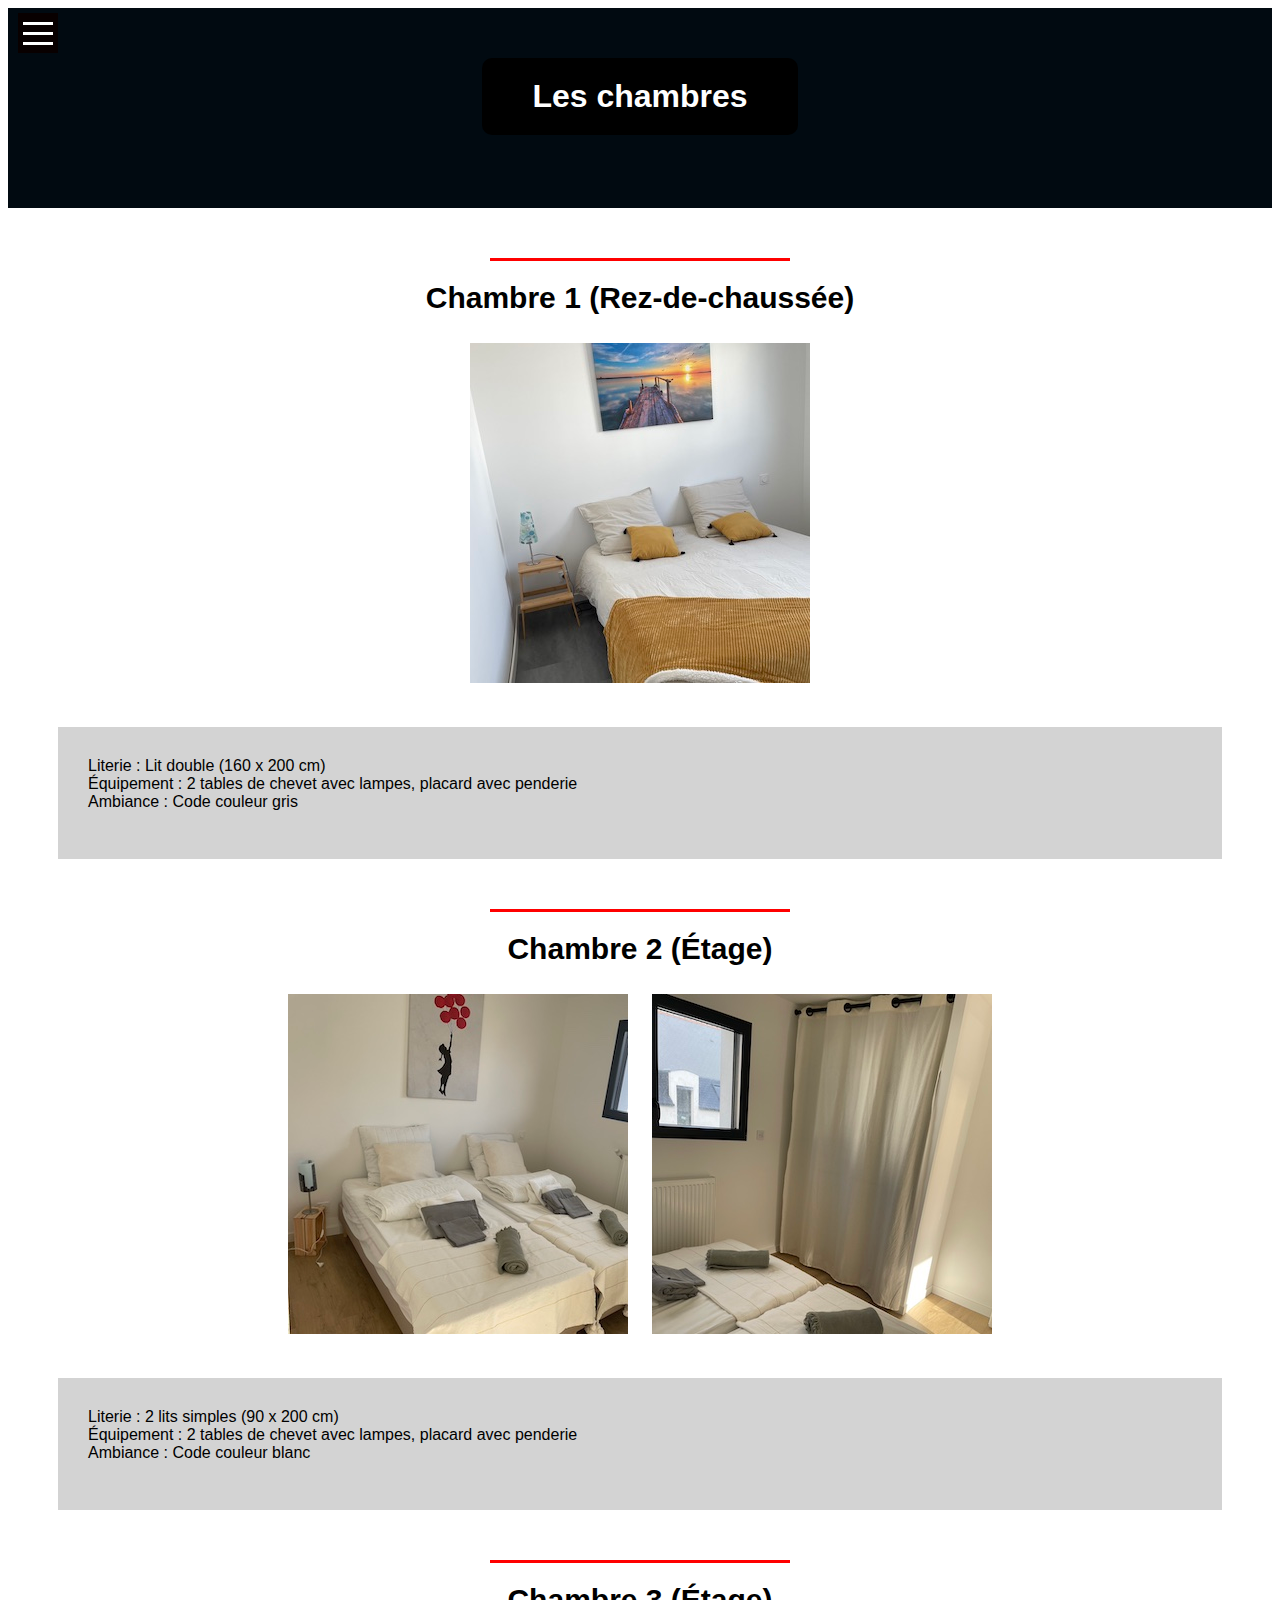
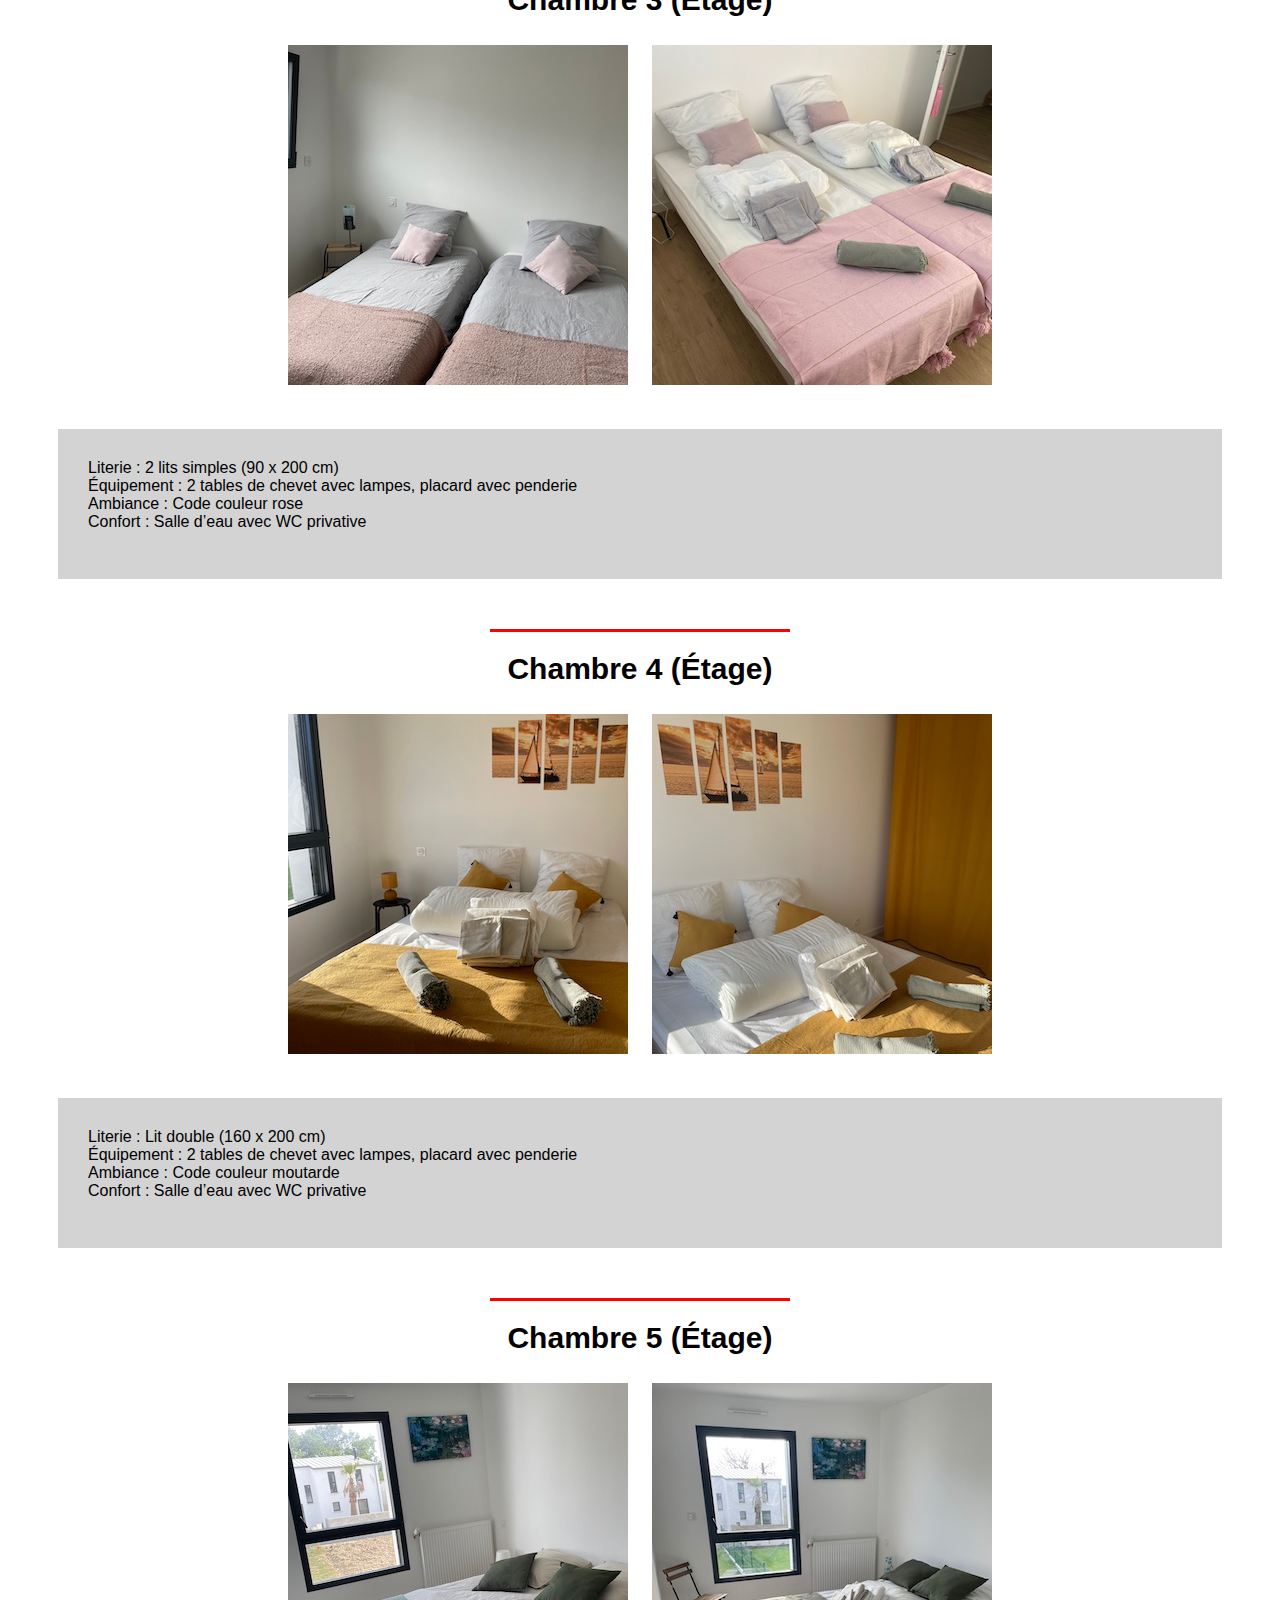
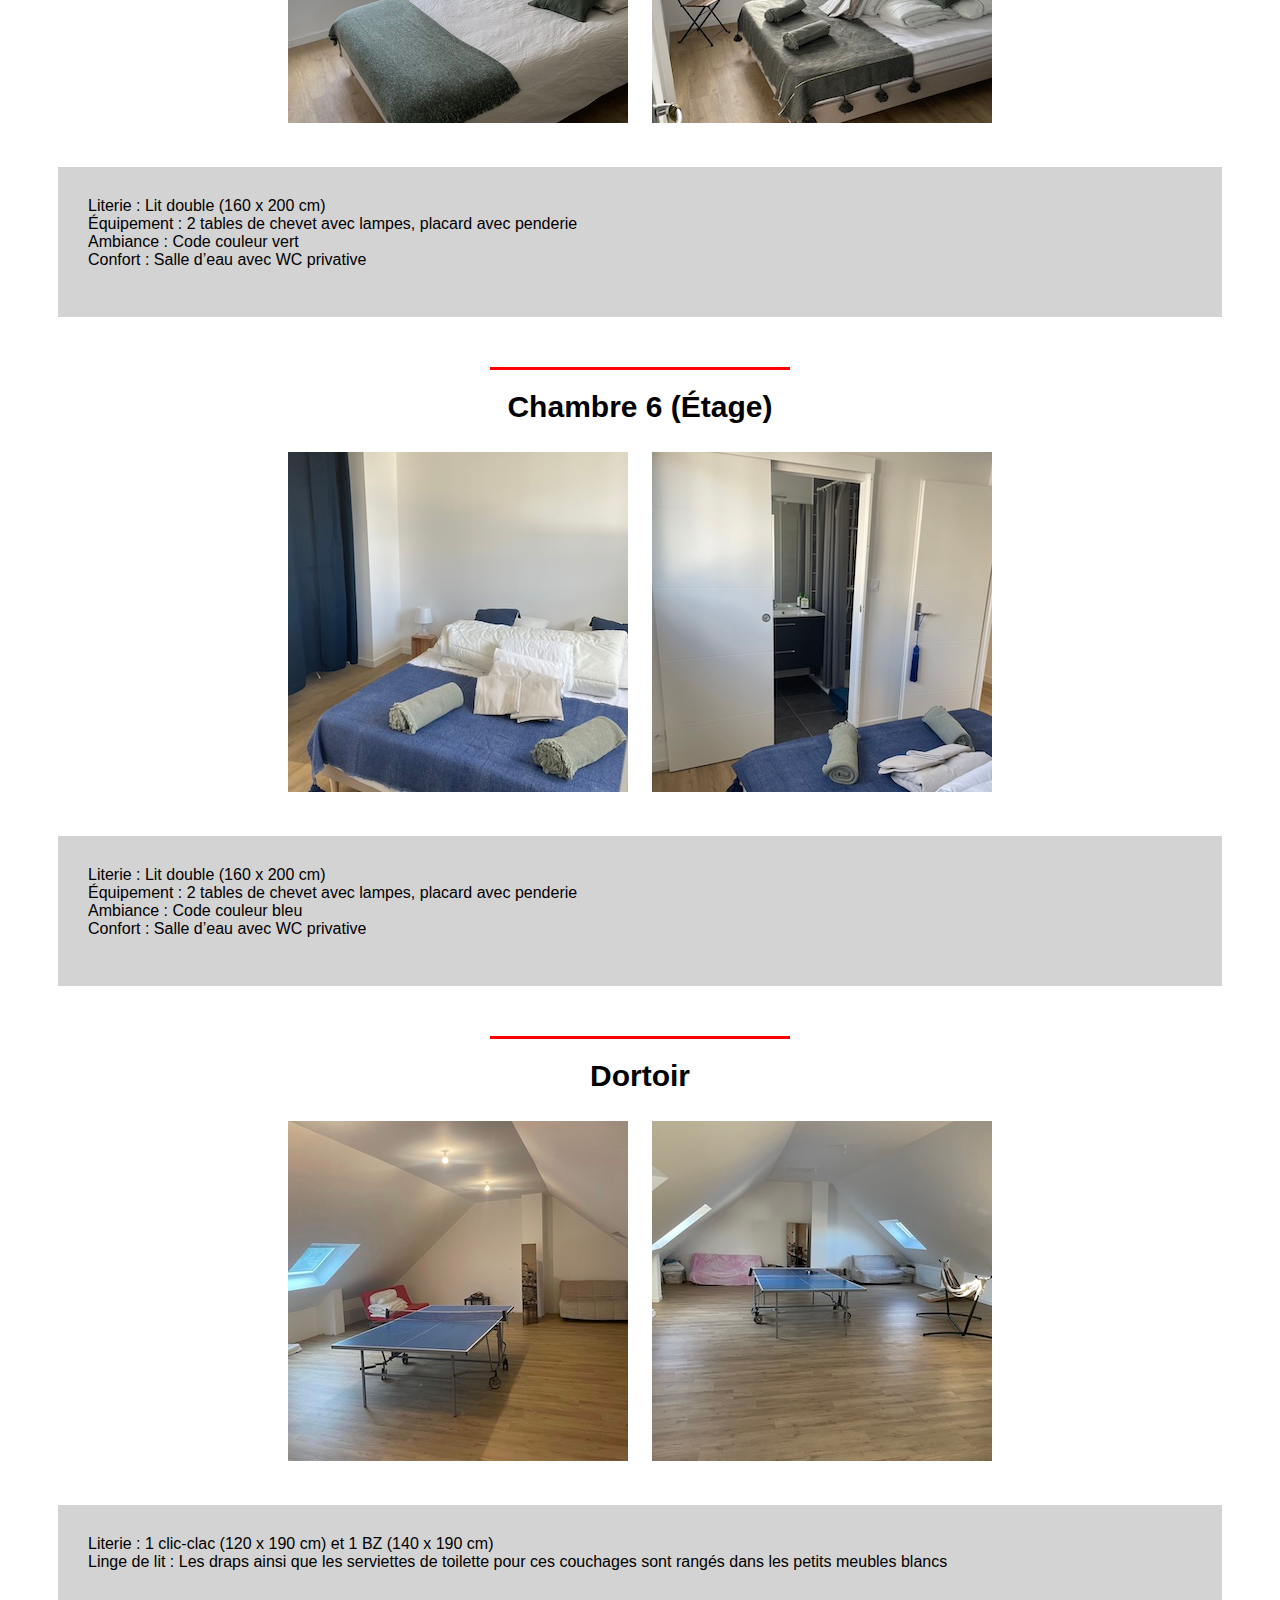
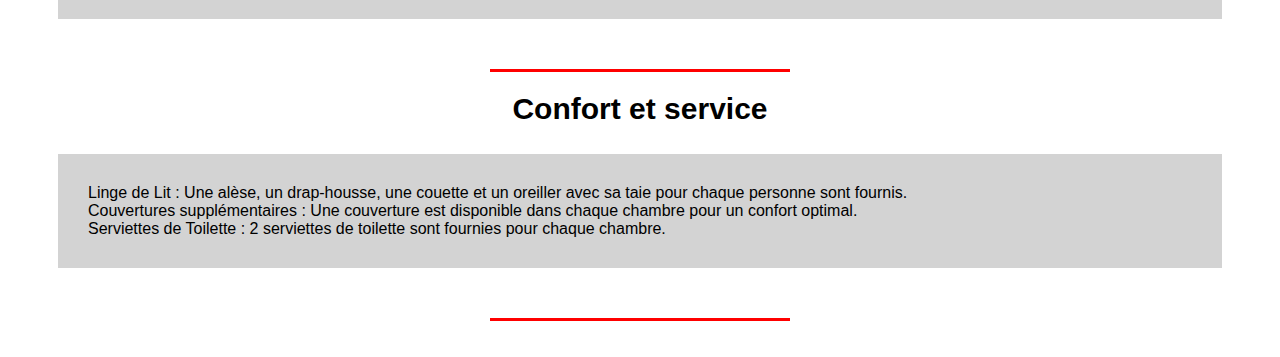
<file: chambres.html>
<!DOCTYPE html>

<html lang="fr">
<head>
    <meta charset="UTF-8">
    <meta name="viewport" content="width=device-width, initial-scale=1.0">
    <title> Le couchage</title>
    <link rel="stylesheet" href="style.css"/>
    
</head> 
<body>
                <!--        titre encadre noir    -->

    <div class="titre">
                <!-- Sommaire-->

        <div class="header">

            <div id="container2"></div> <!-- Conteneur où le carré sera ajouté -->

                <div class="carre" id="carre">
                    <div class="ligne"></div>
                    <div class="ligne"></div>
                    <div class="ligne"></div>
                </div>

            <div class="text-container">
                <h1> 
                    <a href="mon_annonce.html" class="retour">Les chambres</a>
                </h1>
            </div>
        </div>
    </div>

<script src="phrase.js"></script>

    <div class="separateur"></div>

    
        <h3>Chambre 1 (Rez-de-chaussée)</h2><br>
        <div class="image-container">
        <img src="image1.jpg" alt="Image 1"></div>
        <p>
        Literie : Lit double (160 x 200 cm)<br>
        Équipement : 2 tables de chevet avec lampes, placard avec penderie<br>
        Ambiance : Code couleur gris<br><br>
        </p>

        <div class="separateur"></div>
        
        <h3>Chambre 2 (Étage)</h3><br>
        <div class="image-container">
            <img src="ch_blanche.jpeg" alt="Chambre Blanche">
            <img src="ch_blanche2.jpeg" alt="Chambre Blanche2"></div>
        
        <p>
        Literie : 2 lits simples (90 x 200 cm)<br>
        Équipement : 2 tables de chevet avec lampes, placard avec penderie<br>
        Ambiance : Code couleur blanc<br><br>
        </p>

        <div class="separateur"></div>

        <h3>Chambre 3 (Étage)</h3><br>
        <div class="image-container">
            <img src="image3.jpg" alt="Image 3">
            <img src="ch_rose.jpeg" alt="Chambre rose"></div>
        <p>
        Literie : 2 lits simples (90 x 200 cm)<br>
        Équipement : 2 tables de chevet avec lampes, placard avec penderie<br>      
        Ambiance : Code couleur rose<br>
        Confort : Salle d’eau avec WC privative<br><br>
        </p>
        
        <div class="separateur"></div>

        <h3>Chambre 4 (Étage)</h3><br>
        <div class="image-container">
            <img src="ch_jaune.jpeg" alt="Chambre jaune">
            <img src="ch_jaune2.jpeg" alt="Chambre jaune"></div>
        <p>
        Literie : Lit double (160 x 200 cm)<br>
        Équipement : 2 tables de chevet avec lampes, placard avec penderie<br>
        Ambiance : Code couleur moutarde<br>
        Confort : Salle d’eau avec WC privative<br><br>
        </p>

        <div class="separateur"></div>

        <h3>Chambre 5 (Étage)</h3><br>
        <div class="image-container">
            <img src="image5.jpg" alt="Image 5">
            <img src="ch_verte.jpeg" alt="Chambre verte"></div>
        <p>
        Literie : Lit double (160 x 200 cm)<br>
        Équipement : 2 tables de chevet avec lampes, placard avec penderie<br>
        Ambiance : Code couleur vert<br>
        Confort : Salle d’eau avec WC privative<br><br>
        </p>

        <div class="separateur"></div>

        <h3>Chambre 6 (Étage)</h3><br>
        <div class="image-container">
            <img src="ch_bleue2.jpeg" alt="Chambre bleue2">
            <img src="ch_bleue3.jpeg" alt="Chambre bleue3"></div>
        <p>
        Literie : Lit double (160 x 200 cm)<br>
        Équipement : 2 tables de chevet avec lampes, placard avec penderie<br>
        Ambiance : Code couleur bleu<br>
        Confort : Salle d’eau avec WC privative<br><br>
        </p>

        <div class="separateur"></div>

        <h3>Dortoir</h3><br>
        <div class="image-container">
            <img src="image10.jpg" alt="Image 10">
            <img src="dortoir3.jpg" alt="Dortoir 3"></div>
        <p>
        Literie : 1 clic-clac (120 x 190 cm) et 1 BZ (140 x 190 cm)<br>
        Linge de lit : Les draps ainsi que les serviettes de toilette pour ces couchages sont rangés dans les petits meubles blancs<br><br>
        </p>

        <div class="separateur"></div>

        <h3>Confort et service</h3><br>
        <p>
        Linge de Lit : Une alèse, un drap-housse, une couette et un oreiller avec sa taie pour chaque personne sont fournis.<br>
        Couvertures supplémentaires : Une couverture est disponible dans chaque chambre pour un confort optimal.<br>
        Serviettes de Toilette : 2 serviettes de toilette sont fournies pour chaque chambre.
        </p>

        <div class="separateur"></div>
        <br><br>
</body>
</html>
</file>
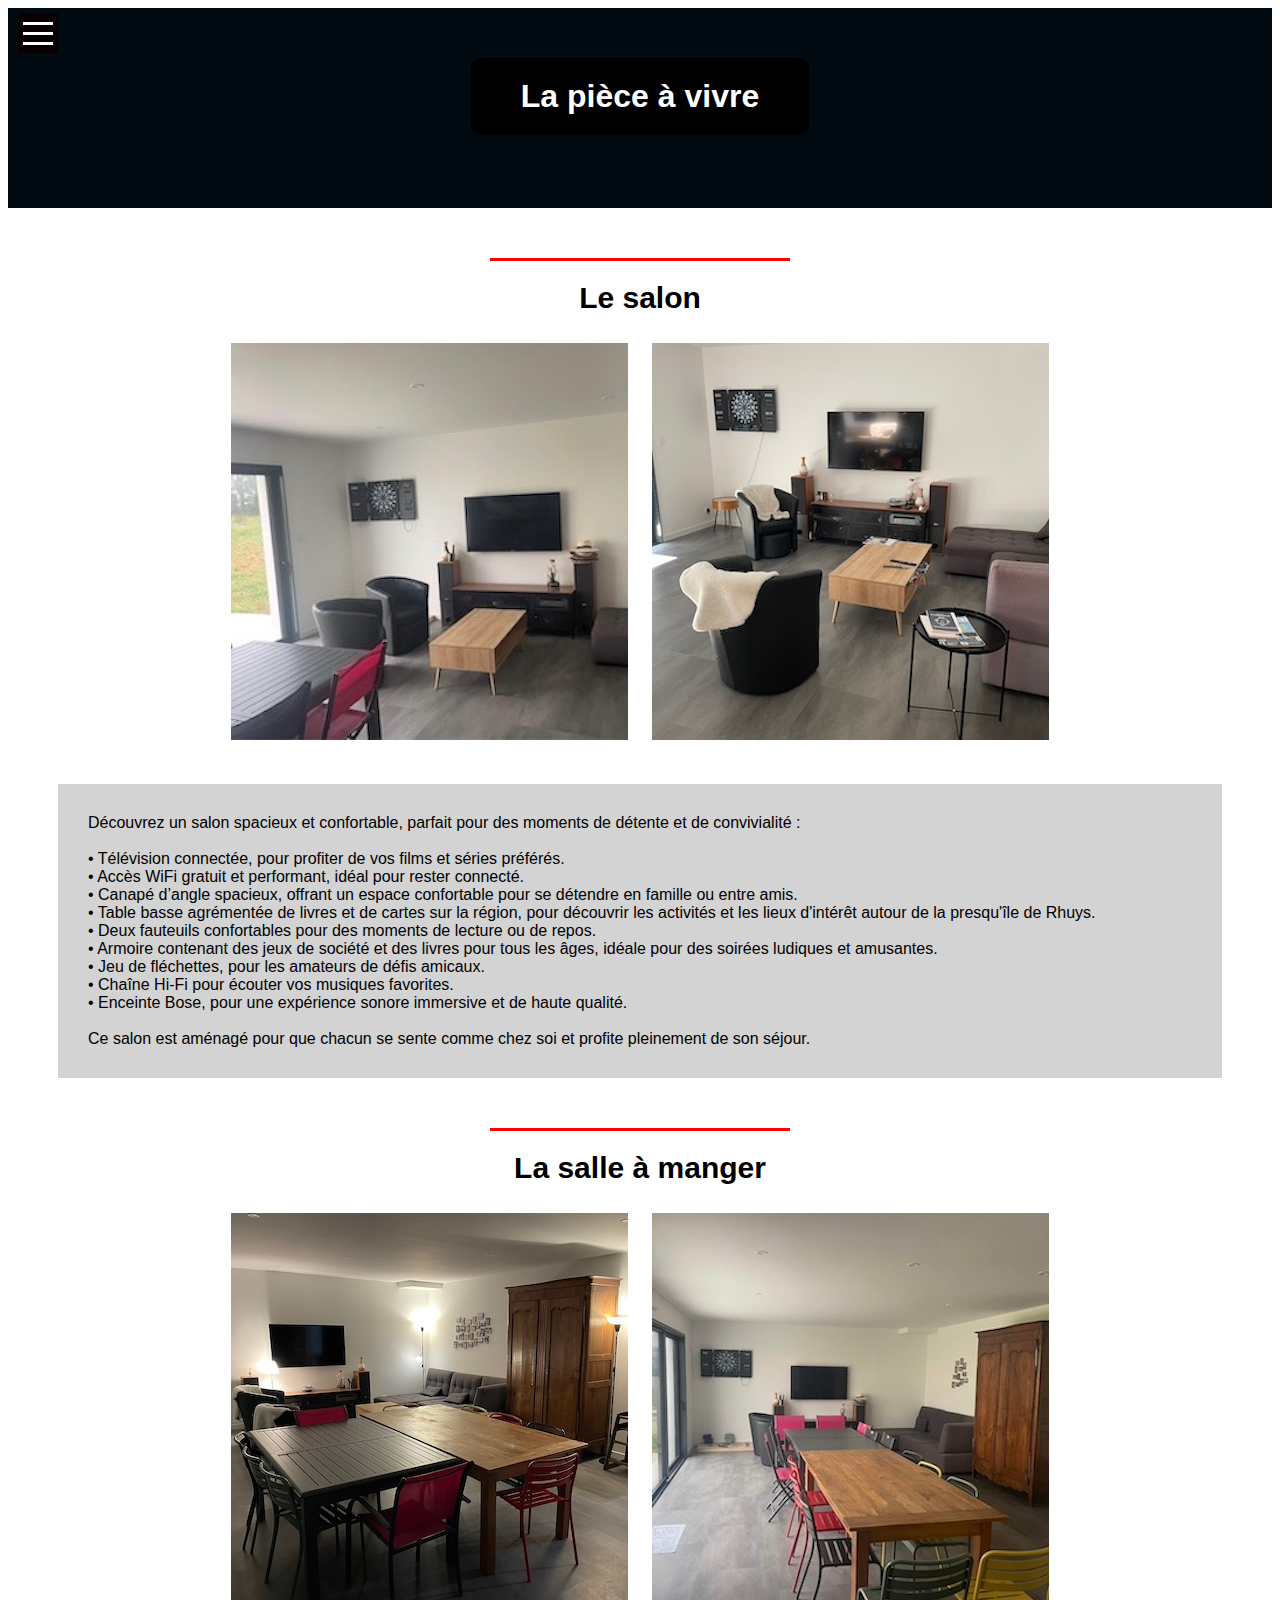
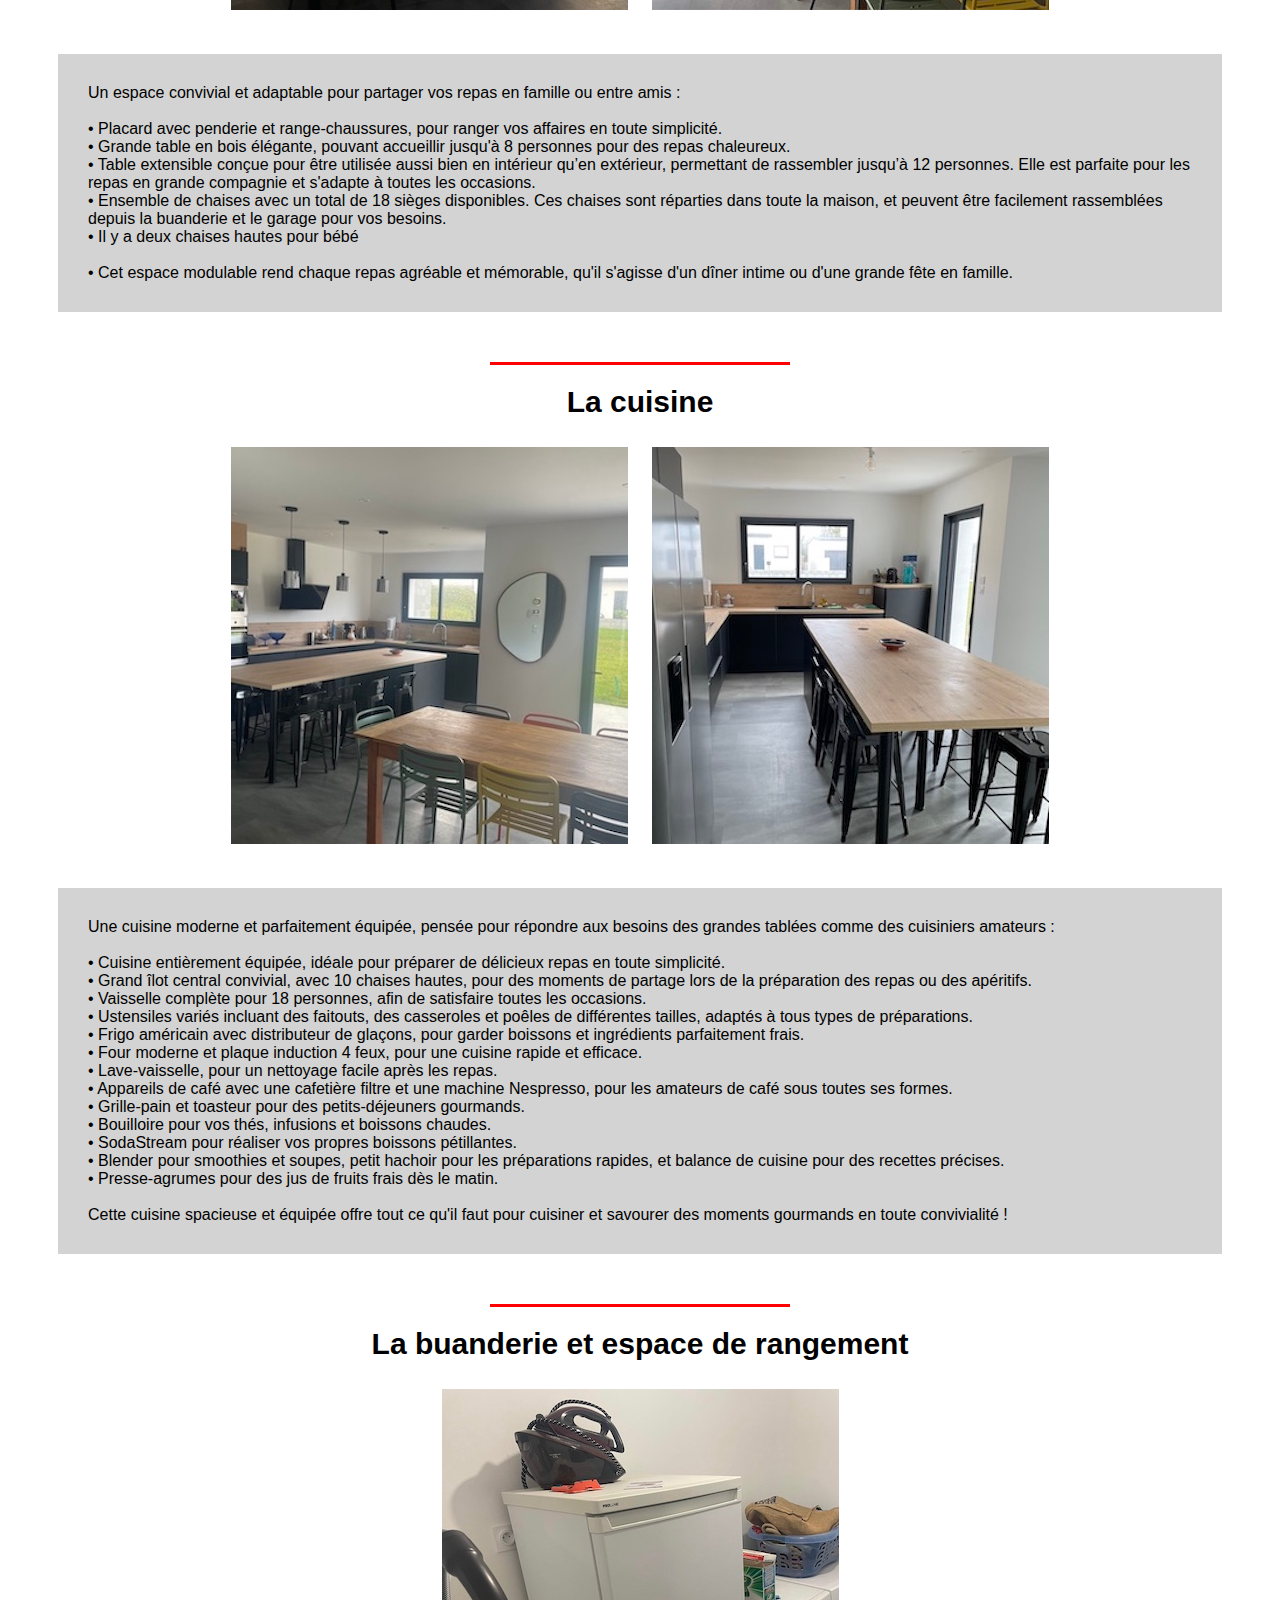
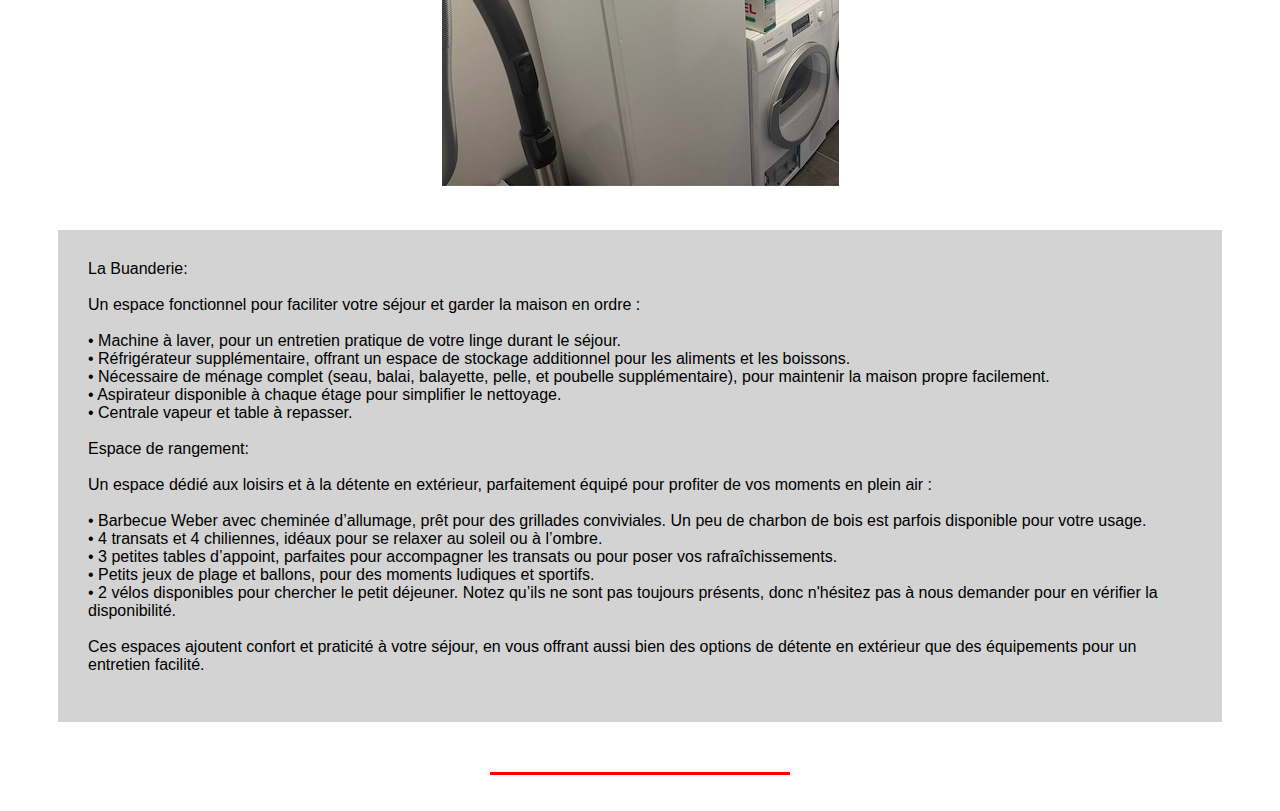
<file: la_piece_a_vivre.html>
<!DOCTYPE html>

<html lang="fr">

<head>
    <meta charset="UTF-8">
    <meta name="viewport" content="width=device-width, initial-scale=1.0">
    <title> La pièce à vivre</title>
    <link rel="stylesheet" href="style.css" />

</head>

<body>
    <!--        titre encadre noir    -->

    <div class="titre">
        <!-- Sommaire-->

        <div class="header">

            <div id="container2"></div> <!-- Conteneur où le carré sera ajouté -->

            <div class="carre" id="carre">
                <div class="ligne"></div>
                <div class="ligne"></div>
                <div class="ligne"></div>
            </div>

            <div class="text-container">
                <h1>
                    <a href="mon_annonce.html" class="retour" title="Cliquez pour retourner à la page d'accueil">La pièce à vivre</a>
                </h1>
            </div>
        </div>
    </div>

    <script src="phrase.js"></script>

    <!-- Fin Sommaire-->


    <div class="separateur"></div>

    <h3>Le salon</h3><br>
    <div class="image-container">
        <img src="salon1.jpeg" alt="Salon 1">
        <img src="salon2.jpeg" alt="Salon 2">
    </div>

    <p>
        Découvrez un salon spacieux et confortable, parfait pour des moments de détente et de convivialité :<br><br>

        • Télévision connectée, pour profiter de vos films et séries préférés.<br>
        • Accès WiFi gratuit et performant, idéal pour rester connecté.<br>
        • Canapé d’angle spacieux, offrant un espace confortable pour se détendre en famille ou entre amis.<br>
        • Table basse agrémentée de livres et de cartes sur la région, pour découvrir les activités et les lieux
        d'intérêt autour de la presqu'île de Rhuys.<br>
        • Deux fauteuils confortables pour des moments de lecture ou de repos.<br>
        • Armoire contenant des jeux de société et des livres pour tous les âges, idéale pour des soirées ludiques et
        amusantes.<br>
        • Jeu de fléchettes, pour les amateurs de défis amicaux.<br>
        • Chaîne Hi-Fi pour écouter vos musiques favorites.<br>
        • Enceinte Bose, pour une expérience sonore immersive et de haute qualité.<br><br>

        Ce salon est aménagé pour que chacun se sente comme chez soi et profite pleinement de son séjour.<br>
    </p>

    <div class="separateur"></div>

    <h3>La salle à manger</h3><br>
    <div class="image-container">
        <img src="salle_a_manger4.jpeg" alt="Salle à manger 4">
        <img src="salle_a_manger3.jpeg" alt="Salle à manger 3">
    </div>

    <p>
        Un espace convivial et adaptable pour partager vos repas en famille ou entre amis :<br><br>
        • Placard avec penderie et range-chaussures, pour ranger vos affaires en toute simplicité.<br>
        • Grande table en bois élégante, pouvant accueillir jusqu'à 8 personnes pour des repas chaleureux.<br>
        • Table extensible conçue pour être utilisée aussi bien en intérieur qu’en extérieur, permettant de rassembler
        jusqu’à 12 personnes. Elle est parfaite pour les repas en grande compagnie et s'adapte à toutes les
        occasions.<br>
        • Ensemble de chaises avec un total de 18 sièges disponibles. Ces chaises sont réparties dans toute la maison,
        et peuvent être facilement rassemblées depuis la buanderie et le garage pour vos besoins.<br>
        • Il y a deux chaises hautes pour bébé<br><br>
        • Cet espace modulable rend chaque repas agréable et mémorable, qu'il s'agisse d'un dîner intime ou d'une grande
        fête en famille.
    </p>

    <div class="separateur"></div>

    <h3>La cuisine</h3><br>
    <div class="image-container">
        <img src="cuisine2.jpeg" alt="Cuisine 1">
        <img src="cuisine3.jpeg" alt="Cuisine 2">
    </div>

    <p>
        Une cuisine moderne et parfaitement équipée, pensée pour répondre aux besoins des grandes tablées comme des
        cuisiniers amateurs :<br><br>

        • Cuisine entièrement équipée, idéale pour préparer de délicieux repas en toute simplicité.<br>
        • Grand îlot central convivial, avec 10 chaises hautes, pour des moments de partage lors de la préparation des
        repas ou des apéritifs.<br>
        • Vaisselle complète pour 18 personnes, afin de satisfaire toutes les occasions.<br>
        • Ustensiles variés incluant des faitouts, des casseroles et poêles de différentes tailles, adaptés à tous types
        de préparations.<br>
        • Frigo américain avec distributeur de glaçons, pour garder boissons et ingrédients parfaitement frais.<br>
        • Four moderne et plaque induction 4 feux, pour une cuisine rapide et efficace.<br>
        • Lave-vaisselle, pour un nettoyage facile après les repas.<br>
        • Appareils de café avec une cafetière filtre et une machine Nespresso, pour les amateurs de café sous toutes
        ses formes.<br>
        • Grille-pain et toasteur pour des petits-déjeuners gourmands.<br>
        • Bouilloire pour vos thés, infusions et boissons chaudes.<br>
        • SodaStream pour réaliser vos propres boissons pétillantes.<br>
        • Blender pour smoothies et soupes, petit hachoir pour les préparations rapides, et balance de cuisine pour des
        recettes précises.<br>
        • Presse-agrumes pour des jus de fruits frais dès le matin.<br><br>
        Cette cuisine spacieuse et équipée offre tout ce qu'il faut pour cuisiner et savourer des moments gourmands en
        toute convivialité !

    </p>


    <div class="separateur"></div>

    <h3>La buanderie et espace de rangement</h3><br>
    <div class="image-container">
        <img src="buanderie.JPG" alt="Cuisine 2">
    </div>

    <p>
        La Buanderie: <br><br>
        Un espace fonctionnel pour faciliter votre séjour et garder la maison en ordre :<br><br>

        • Machine à laver, pour un entretien pratique de votre linge durant le séjour.<br>
        • Réfrigérateur supplémentaire, offrant un espace de stockage additionnel pour les aliments et les boissons.<br>
        • Nécessaire de ménage complet (seau, balai, balayette, pelle, et poubelle supplémentaire), pour maintenir la
        maison propre facilement.<br>
        • Aspirateur disponible à chaque étage pour simplifier le nettoyage.<br>
        • Centrale vapeur et table à repasser.<br><br>


        Espace de rangement: <br><br>
        Un espace dédié aux loisirs et à la détente en extérieur, parfaitement équipé pour profiter de vos moments en
        plein air :<br><br>

        • Barbecue Weber avec cheminée d’allumage, prêt pour des grillades conviviales. Un peu de charbon de bois est
        parfois disponible pour votre usage.<br>
        • 4 transats et 4 chiliennes, idéaux pour se relaxer au soleil ou à l’ombre.<br>
        • 3 petites tables d’appoint, parfaites pour accompagner les transats ou pour poser vos rafraîchissements.<br>
        • Petits jeux de plage et ballons, pour des moments ludiques et sportifs.<br>
        • 2 vélos disponibles pour chercher le petit déjeuner. Notez qu’ils ne sont pas toujours présents, donc
        n'hésitez pas à nous demander pour en vérifier la disponibilité.<br><br>

        Ces espaces ajoutent confort et praticité à votre séjour, en vous offrant aussi bien des options de détente en
        extérieur que des équipements pour un entretien facilité.<br><br>
    </p>
    <div class="separateur"></div>
    <br><br>
</body>

</html>
</file>
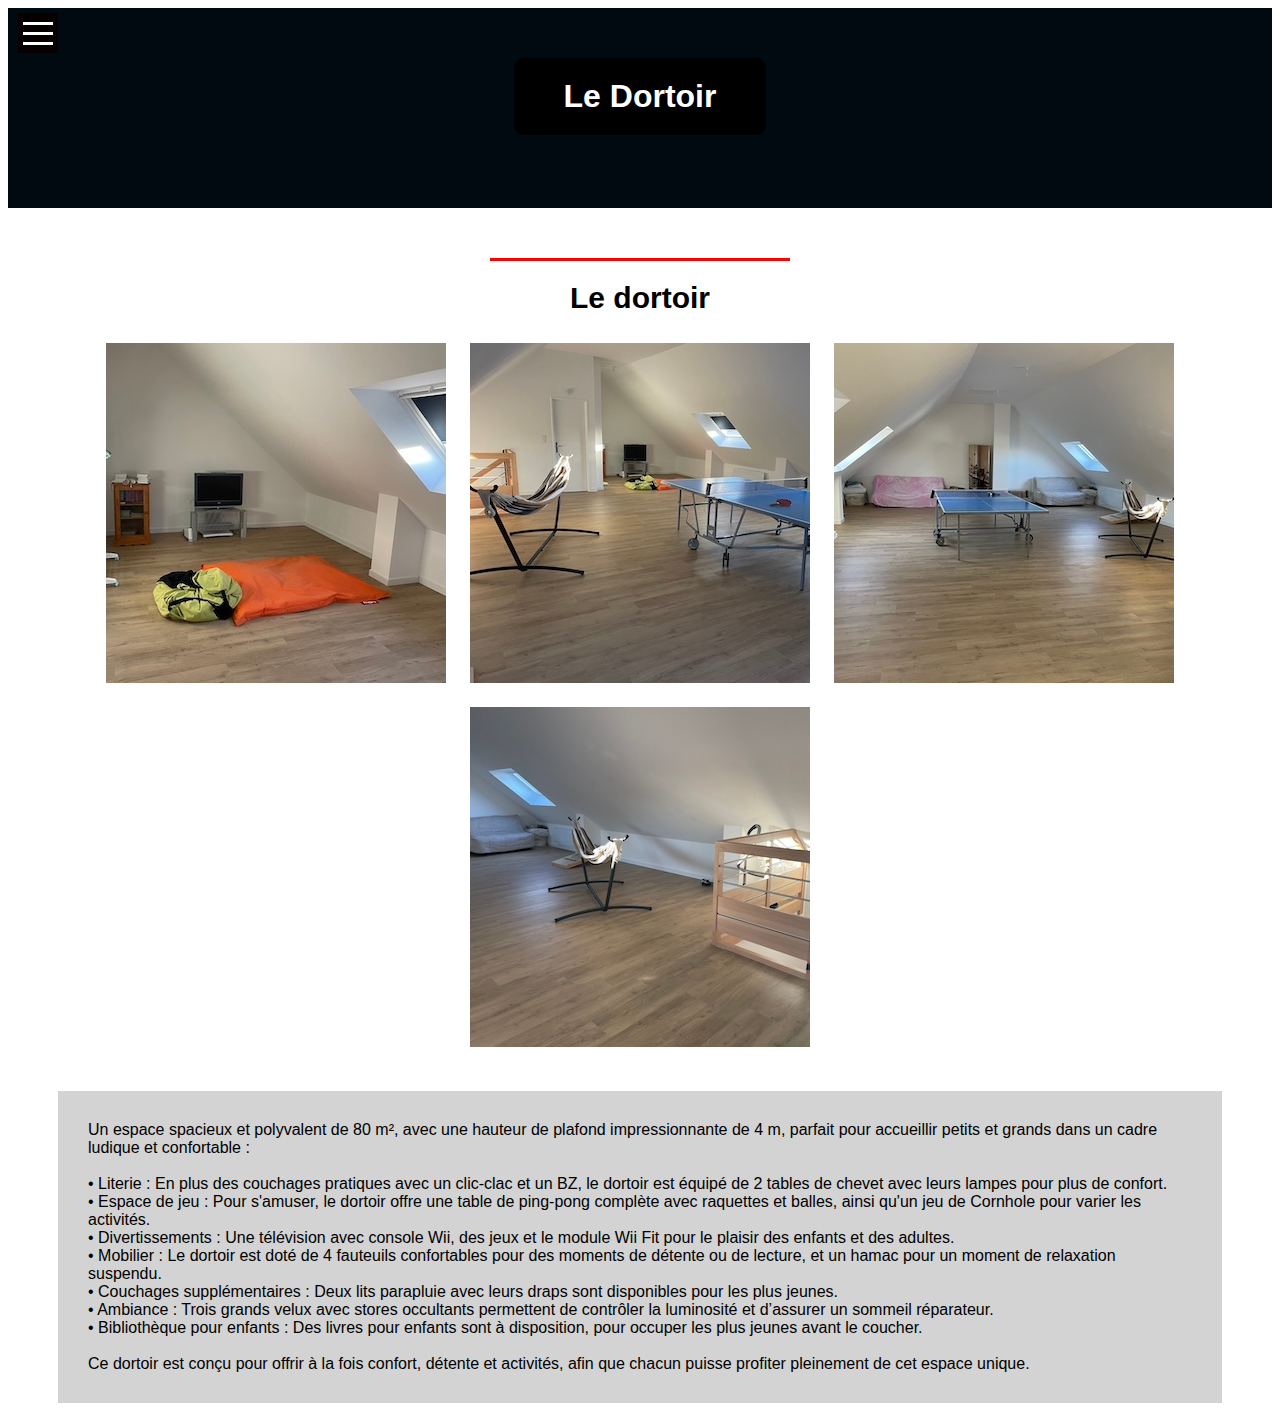
<file: le_dortoir.html>
<!DOCTYPE html>

<html lang="fr">
<head>
    <meta charset="UTF-8">
    <meta name="viewport" content="width=device-width, initial-scale=1.0">
    <title> Dortoir</title>
    <link rel="stylesheet" href="style.css"/>
    
</head> 

<body>
                 <!--        titre encadre noir    -->
    <div class="titre">
        <!-- Sommaire-->

        <div class="header">

            <div id="container2"></div> <!-- Conteneur où le carré sera ajouté -->

            <div class="carre" id="carre">
                <div class="ligne"></div>
                <div class="ligne"></div>
                <div class="ligne"></div>
            </div>

            <div class="text-container">
                <h1> 
                    <a href="mon_annonce.html" class="retour" title="Cliquez pour retourner à la page d'accueil">Le Dortoir</a>
                </h1>
            </div>
        </div>
    </div>

<script src="phrase.js"></script>

<!-- Fin Sommaire-->

    <div class="separateur"></div>

    <h3>Le dortoir</h3><br>
        <div class="image-container">
            <img src="dortoir.jpeg" alt="Dortoir 1">
            <img src="dortoir2.jpeg" alt="Dortoir 2">
            <img src="dortoir3.jpg" alt="Dortoir 3">
            <img src="dortoir4.jpeg" alt="Dortoir 4">
        </div>

        <p>
            Un espace spacieux et polyvalent de 80 m², avec une hauteur de plafond impressionnante de 4 m, parfait pour accueillir petits et grands dans un cadre ludique et confortable :<br><br>

            • Literie : En plus des couchages pratiques avec un clic-clac et un BZ, le dortoir est équipé de 2 tables de chevet avec leurs lampes pour plus de confort.<br>
            • Espace de jeu : Pour s'amuser, le dortoir offre une table de ping-pong complète avec raquettes et balles, ainsi qu'un jeu de Cornhole pour varier les activités.<br>
            • Divertissements : Une télévision avec console Wii, des jeux et le module Wii Fit pour le plaisir des enfants et des adultes.<br>
            • Mobilier : Le dortoir est doté de 4 fauteuils confortables pour des moments de détente ou de lecture, et un hamac pour un moment de relaxation suspendu.<br>
            • Couchages supplémentaires : Deux lits parapluie avec leurs draps sont disponibles pour les plus jeunes.<br>
            • Ambiance : Trois grands velux avec stores occultants permettent de contrôler la luminosité et d’assurer un sommeil réparateur.<br>
            • Bibliothèque pour enfants : Des livres pour enfants sont à disposition, pour occuper les plus jeunes avant le coucher.<br><br>
            Ce dortoir est conçu pour offrir à la fois confort, détente et activités, afin que chacun puisse profiter pleinement de cet espace unique.<br>
            
        </p>
</body>
</file>
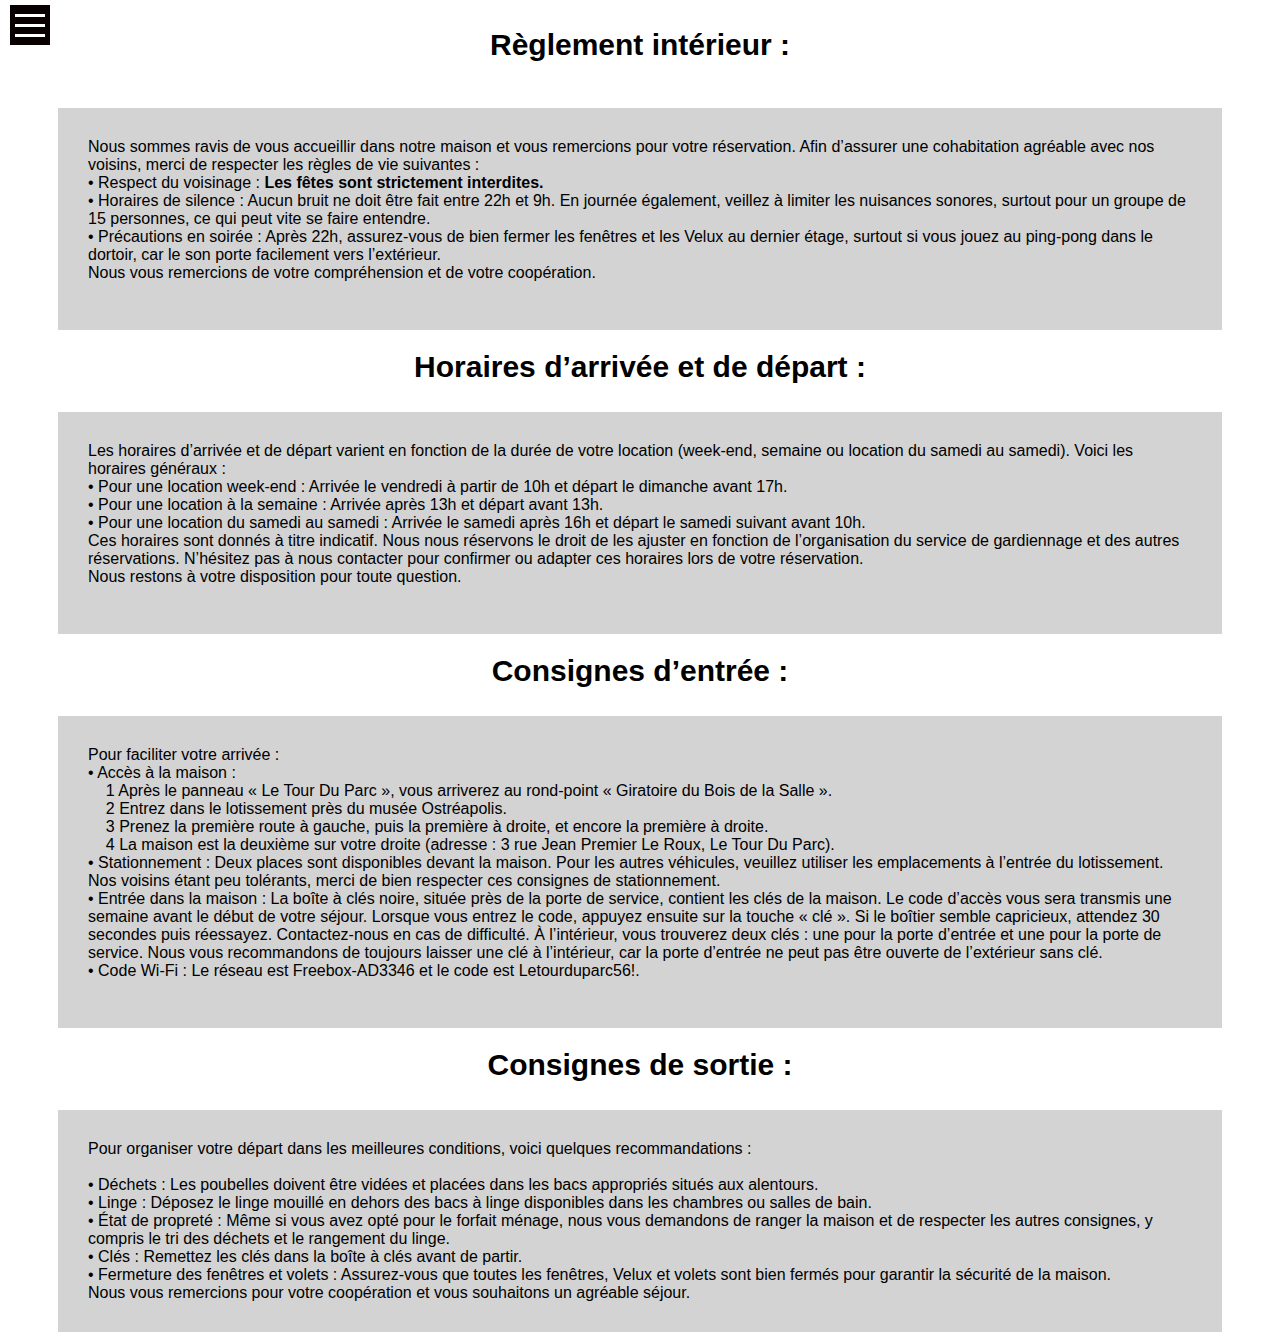
<file: reglement_interieur.html>
<!DOCTYPE html>

<html lang="fr">
<head>
    <meta charset="UTF-8">
    <meta name="viewport" content="width=device-width, initial-scale=1.0">
    <title> Maison de vacances, Morbihan</title>
    <link rel="stylesheet" href="style.css"/>
    
</head> 
<body>


	<div id="container2"></div> <!-- Conteneur où le carré sera ajouté -->
        
	<div class="carre" id="carre">
		<div class="ligne"></div>
		<div class="ligne"></div>
		<div class="ligne"></div>
	</div>

	

	<script src="phrase.js"></script>

<h3>Règlement intérieur :</h3><br><br>


<p>Nous sommes ravis de vous accueillir dans notre maison et vous remercions pour votre réservation. Afin d’assurer une cohabitation agréable avec nos voisins, merci de respecter les règles de vie suivantes :<br>
	•	Respect du voisinage : <strong>Les fêtes sont strictement interdites.</strong><br>
	•	Horaires de silence : Aucun bruit ne doit être fait entre 22h et 9h. En journée également, veillez à limiter les nuisances sonores, surtout pour un groupe de 15 personnes, ce qui peut vite se faire entendre.<br>
	•	Précautions en soirée : Après 22h, assurez-vous de bien fermer les fenêtres et les Velux au dernier étage, surtout si vous jouez au ping-pong dans le dortoir, car le son porte facilement vers l’extérieur.<br>
Nous vous remercions de votre compréhension et de votre coopération.<br><br></p>



<h3>Horaires d’arrivée et de départ :</h3><br>

<p>Les horaires d’arrivée et de départ varient en fonction de la durée de votre location (week-end, semaine ou location du samedi au samedi). Voici les horaires généraux :<br>
	•	Pour une location week-end : Arrivée le vendredi à partir de 10h et départ le dimanche avant 17h.<br>
	•	Pour une location à la semaine : Arrivée après 13h et départ avant 13h.<br>
	•	Pour une location du samedi au samedi : Arrivée le samedi après 16h et départ le samedi suivant avant 10h.<br>
Ces horaires sont donnés à titre indicatif. Nous nous réservons le droit de les ajuster en fonction de l’organisation du service de gardiennage et des autres réservations. N’hésitez pas à nous contacter pour confirmer ou adapter ces horaires lors de votre réservation.<br>
Nous restons à votre disposition pour toute question.<br><br>
</p>



<h3>Consignes d’entrée :</h3><br>

<p>Pour faciliter votre arrivée :<br>
	•	Accès à la maison :<br>
	&nbsp;&nbsp;&nbsp;&nbsp;1	Après le panneau « Le Tour Du Parc », vous arriverez au rond-point « Giratoire du Bois de la Salle ».<br>
	&nbsp;&nbsp;&nbsp;&nbsp;2	Entrez dans le lotissement près du musée Ostréapolis.<br>
	&nbsp;&nbsp;&nbsp;&nbsp;3	Prenez la première route à gauche, puis la première à droite, et encore la première à droite.<br>
	&nbsp;&nbsp;&nbsp;&nbsp;4	La maison est la deuxième sur votre droite (adresse : 3 rue Jean Premier Le Roux, Le Tour Du Parc).<br>
	•	Stationnement : Deux places sont disponibles devant la maison. Pour les autres véhicules, veuillez utiliser les emplacements à l’entrée du lotissement. Nos voisins étant peu tolérants, merci de bien respecter ces consignes de stationnement.<br>
	•	Entrée dans la maison : La boîte à clés noire, située près de la porte de service, contient les clés de la maison. Le code d’accès vous sera transmis une semaine avant le début de votre séjour. Lorsque vous entrez le code, appuyez ensuite sur la touche « clé ». Si le boîtier semble capricieux, attendez 30 secondes puis réessayez. Contactez-nous en cas de difficulté. À l’intérieur, vous trouverez deux clés : une pour la porte d’entrée et une pour la porte de service. Nous vous recommandons de toujours laisser une clé à l’intérieur, car la porte d’entrée ne peut pas être ouverte de l’extérieur sans clé.<br>
	•	Code Wi-Fi : Le réseau est Freebox-AD3346 et le code est Letourduparc56!.<br><br>
</p>

<h3>Consignes de sortie :</h3><br>
<p>Pour organiser votre départ dans les meilleures conditions, voici quelques recommandations :<br><br>
	•	Déchets : Les poubelles doivent être vidées et placées dans les bacs appropriés situés aux alentours.<br>
	•	Linge : Déposez le linge mouillé en dehors des bacs à linge disponibles dans les chambres ou salles de bain.<br>
	•	État de propreté : Même si vous avez opté pour le forfait ménage, nous vous demandons de ranger la maison et de respecter les autres consignes, y compris le tri des déchets et le rangement du linge.<br>
	•	Clés : Remettez les clés dans la boîte à clés avant de partir.<br>
	•	Fermeture des fenêtres et volets : Assurez-vous que toutes les fenêtres, Velux et volets sont bien fermés pour garantir la sécurité de la maison.<br>
Nous vous remercions pour votre coopération et vous souhaitons un agréable séjour.<br>
</p>

</body>
</file>
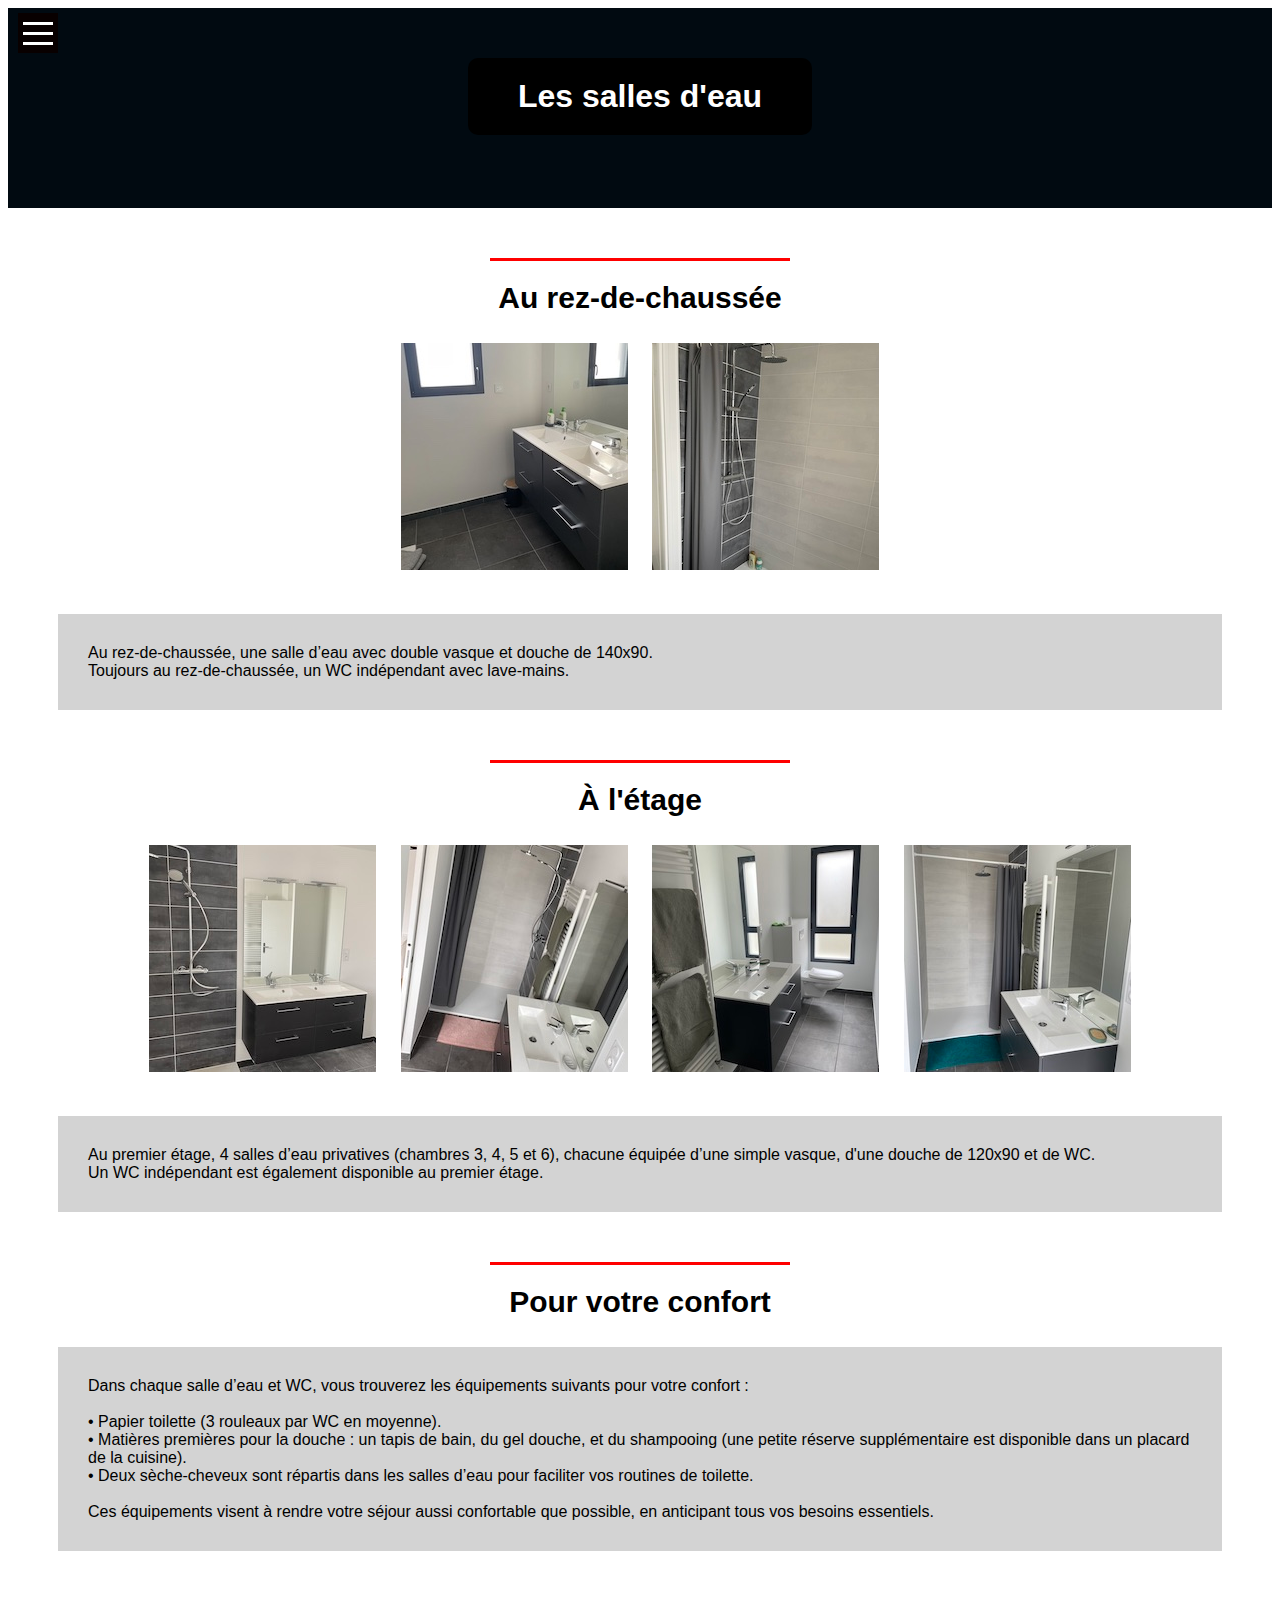
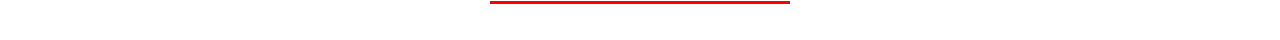
<file: salles_d_eau.html>
<!DOCTYPE html>

<html lang="fr">
<head>
    <meta charset="UTF-8">
    <meta name="viewport" content="width=device-width, initial-scale=1.0">
    <title> Les salles d'eau</title>
    <link rel="stylesheet" href="style.css"/>
    
</head> 
<body>
        <!--        titre encadre noir    -->
    <div class="titre">

            <!-- Sommaire-->   
        
        <div class = "header">

            <div id="container2"></div> <!-- Conteneur où le carré sera ajouté -->
            
                <div class="carre" id="carre">
                    <div class="ligne"></div>
                    <div class="ligne"></div>
                    <div class="ligne"></div>
                </div>
            
                <div class="text-container">

                    <h1> 
                        <a href="mon_annonce.html" class="retour">Les salles d'eau</a>
                    </h1>
                </div>
        </div>
    </div>

<script src="phrase.js"></script>

    <div class="separateur"></div>

    <h3>Au rez-de-chaussée</h3><br>
        <div class="image-container">
            <img src="se1.jpeg" alt="Salle d'eau  1">
            <img src="se_bas2.jpeg" alt="Salle d'eau  1">
        </div>

        <p>
            Au rez-de-chaussée, une salle d’eau avec double vasque et douche de 140x90.<br>
            Toujours au rez-de-chaussée, un WC indépendant avec lave-mains.<br>
            
        </p>

        <div class="separateur"></div>
        
        <h3>À l'étage</h3><br>
        <div class="image-container">
            <img src="se2.jpeg" alt="Salle d'eau  2">
            <img src="se3.jpeg" alt="Salle d'eau  3">
            <img src="se4.jpeg" alt="Salle d'eau  4">
            <img src="se4bis.jpeg" alt="Salle d'eau  4bis">
        </div>
        
        <p>
            Au premier étage, 4 salles d’eau privatives (chambres 3, 4, 5 et 6), chacune équipée d’une simple vasque, d'une douche de 120x90 et de WC.<br>
            Un WC indépendant est également disponible au premier étage.<br>
           
        </p>

        <div class="separateur"></div>

        <h3>Pour votre confort</h3><br>

        <p>
            Dans chaque salle d’eau et WC, vous trouverez les équipements suivants pour votre confort :<br><br>

            • Papier toilette (3 rouleaux par WC en moyenne).<br>
            • Matières premières pour la douche : un tapis de bain, du gel douche, et du shampooing (une petite réserve supplémentaire est disponible dans un placard de la cuisine).<br>
            • Deux sèche-cheveux sont répartis dans les salles d’eau pour faciliter vos routines de toilette.<br><br>
            Ces équipements visent à rendre votre séjour aussi confortable que possible, en anticipant tous vos besoins essentiels.<br>
        </p>

        <div class="separateur"></div>
        <br><br>
</body>
</html>
</file>
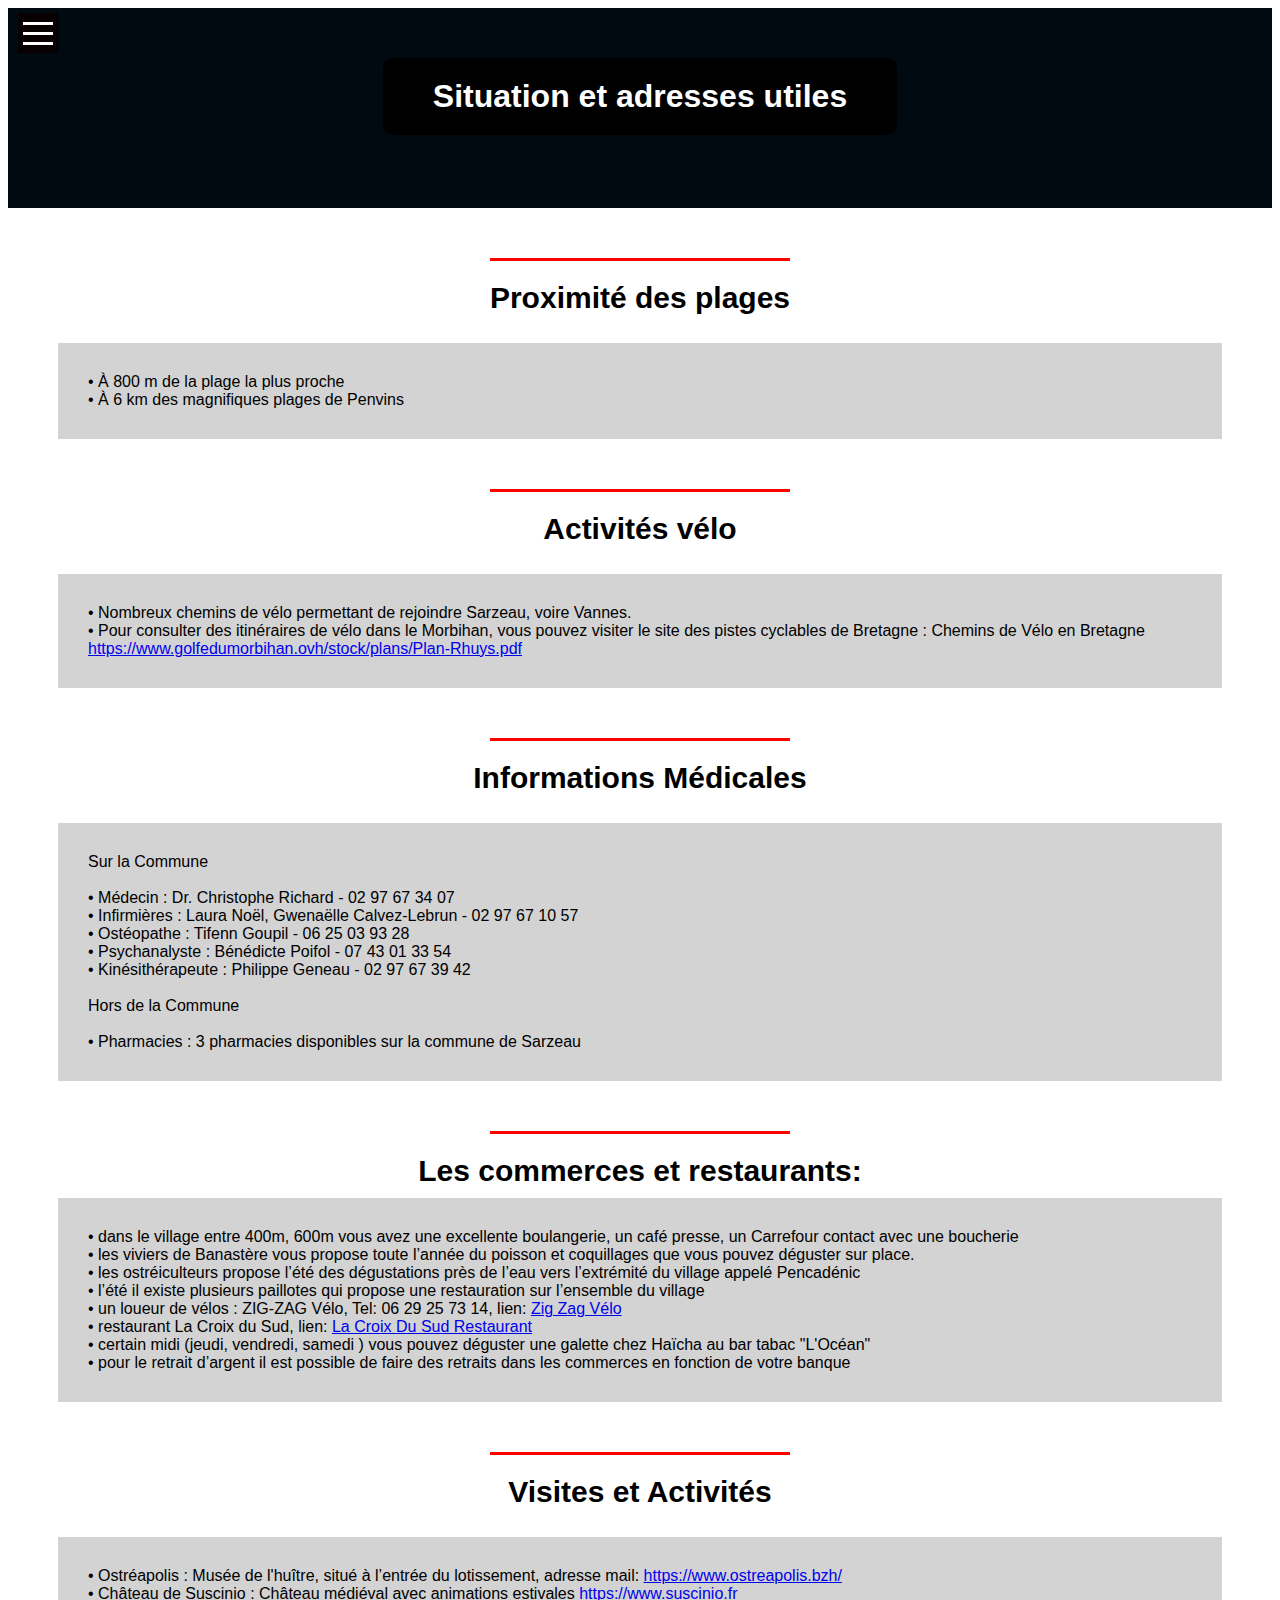
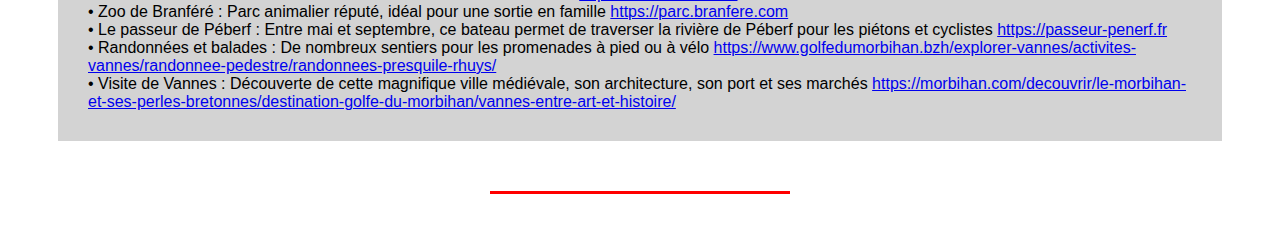
<file: situation.html>
<!DOCTYPE html>

<html lang="fr">
<head>
    <meta charset="UTF-8">
    <meta name="viewport" content="width=device-width, initial-scale=1.0">
    <title>Situation et adresses utile </title>
    <link rel="stylesheet" href="style.css"/>
    
</head> 
                
<body>
                <!--        titre encadre noir    -->

    <div class="titre">
        <!-- Sommaire-->

        <div class="header">

            <div id="container2"></div> <!-- Conteneur où le carré sera ajouté -->

            <div class="carre" id="carre">
                <div class="ligne"></div>
                <div class="ligne"></div>
                <div class="ligne"></div>
            </div>

            <div class="text-container">
                <h1> 
                    <a href="mon_annonce.html" class="retour" title="Cliquez pour retourner à la page d'accueil">Situation et adresses utiles</a>
                </h1>
            </div>
        </div>
    </div>

    <script src="phrase.js"></script>

    <!-- Fin Sommaire-->
    <div class="separateur"></div>

    <h3>Proximité des plages</h3><br>
        <p>
            • À 800 m de la plage la plus proche<br>
            • À 6 km des magnifiques plages de Penvins<br>
        </p>

    <div class="separateur"></div>

    <h3>Activités vélo</h3><br>
        <p>
            • Nombreux chemins de vélo permettant de rejoindre Sarzeau, voire Vannes.<br>
            • Pour consulter des itinéraires de vélo dans le Morbihan, vous pouvez visiter le site des pistes cyclables de Bretagne : Chemins de Vélo en Bretagne
            <a href="https://www.golfedumorbihan.ovh/stock/plans/Plan-Rhuys.pdf" target="_blank" rel="noopener noreferrer">
                https://www.golfedumorbihan.ovh/stock/plans/Plan-Rhuys.pdf
            </a><br>
        </p>

    <div class="separateur"></div>

    <h3>Informations Médicales</h3><br>
        <p>
            Sur la Commune<br><br> 
            • Médecin : Dr. Christophe Richard - 02 97 67 34 07<br>
            • Infirmières : Laura Noël, Gwenaëlle Calvez-Lebrun - 02 97 67 10 57<br>
            • Ostéopathe : Tifenn Goupil - 06 25 03 93 28<br>
            • Psychanalyste : Bénédicte Poifol - 07 43 01 33 54<br>
            • Kinésithérapeute : Philippe Geneau - 02 97 67 39 42<br><br>

            Hors de la Commune<br><br>
            • Pharmacies : 3 pharmacies disponibles sur la commune de Sarzeau<br>
            
        </p>
    <div class="separateur"></div>

    <h3>Les commerces et restaurants:</h3>
    
        <p>
    
            • dans le village entre 400m, 600m vous avez une excellente boulangerie, un café presse, un Carrefour contact avec une boucherie<br>
            • les viviers de Banastère vous propose toute l’année du poisson et coquillages que vous pouvez déguster sur place.<br>
            • les ostréiculteurs propose l’été des dégustations près de l’eau vers l’extrémité du village appelé Pencadénic<br>
            • l’été il existe plusieurs paillotes qui propose une restauration sur l’ensemble du village<br>
            • un loueur de vélos : ZIG-ZAG Vélo, Tel: 06 29 25 73 14, lien:    
            <a href=" https://zigzagvelo.wordpress.com/ " target="_blank" rel="noopener noreferrer">
                  Zig Zag Vélo
            </a><br>
            • restaurant  La Croix du Sud, lien: 
            <a href="https://www.hotel-croixdusud.com/restaurant-hotel-restaurant-vannes" target="_blank" rel="noopener noreferrer">
                La Croix Du Sud Restaurant
          </a><br>
            • certain midi (jeudi, vendredi, samedi ) vous pouvez déguster une galette chez Haïcha au bar tabac "L'Océan"<br>
            • pour le retrait d’argent il est possible de faire des retraits dans les commerces en fonction de votre banque<br>
    
        </p>

    <div class="separateur"></div>

    <h3>Visites et Activités</h3><br>
        <p>
            • Ostréapolis : Musée de l'huître, situé à l’entrée du lotissement, adresse mail:
            <a href="https://www.ostreapolis.bzh/" target="_blank" rel="noopener noreferrer">
                https://www.ostreapolis.bzh/
            </a><br>
            • Château de Suscinio : Château médiéval avec animations estivales
            <a href="https://www.suscinio.fr" target="_blank" rel="noopener noreferrer">
                https://www.suscinio.fr
            </a><br>          
            • Zoo de Branféré : Parc animalier réputé, idéal pour une sortie en famille
            <a href="https://parc.branfere.com" target="_blank" rel="noopener noreferrer">
                https://parc.branfere.com
            </a><br>     
            • Le passeur de Péberf : Entre mai et septembre, ce bateau permet de traverser la rivière de Péberf pour les piétons et cyclistes
            <a href="https://passeur-penerf.fr" target="_blank" rel="noopener noreferrer">
                https://passeur-penerf.fr
            </a><br>
            • Randonnées et balades : De nombreux sentiers pour les promenades à pied ou à vélo 
            <a href="https://www.golfedumorbihan.bzh/explorer-vannes/activites-vannes/randonnee-pedestre/randonnees-presquile-rhuys/" target="_blank" rel="noopener noreferrer">
            https://www.golfedumorbihan.bzh/explorer-vannes/activites-vannes/randonnee-pedestre/randonnees-presquile-rhuys/
            </a><br>
            • Visite de Vannes : Découverte de cette magnifique ville médiévale, son architecture, son port et ses marchés
            <a href="https://morbihan.com/decouvrir/le-morbihan-et-ses-perles-bretonnes/destination-golfe-du-morbihan/vannes-entre-art-et-histoire/" target="_blank" rel="noopener noreferrer">
                https://morbihan.com/decouvrir/le-morbihan-et-ses-perles-bretonnes/destination-golfe-du-morbihan/vannes-entre-art-et-histoire/
            </a><br>
            
        </p>
        
        <div class="separateur"></div>
        <br><br>

    

</body>
</file>
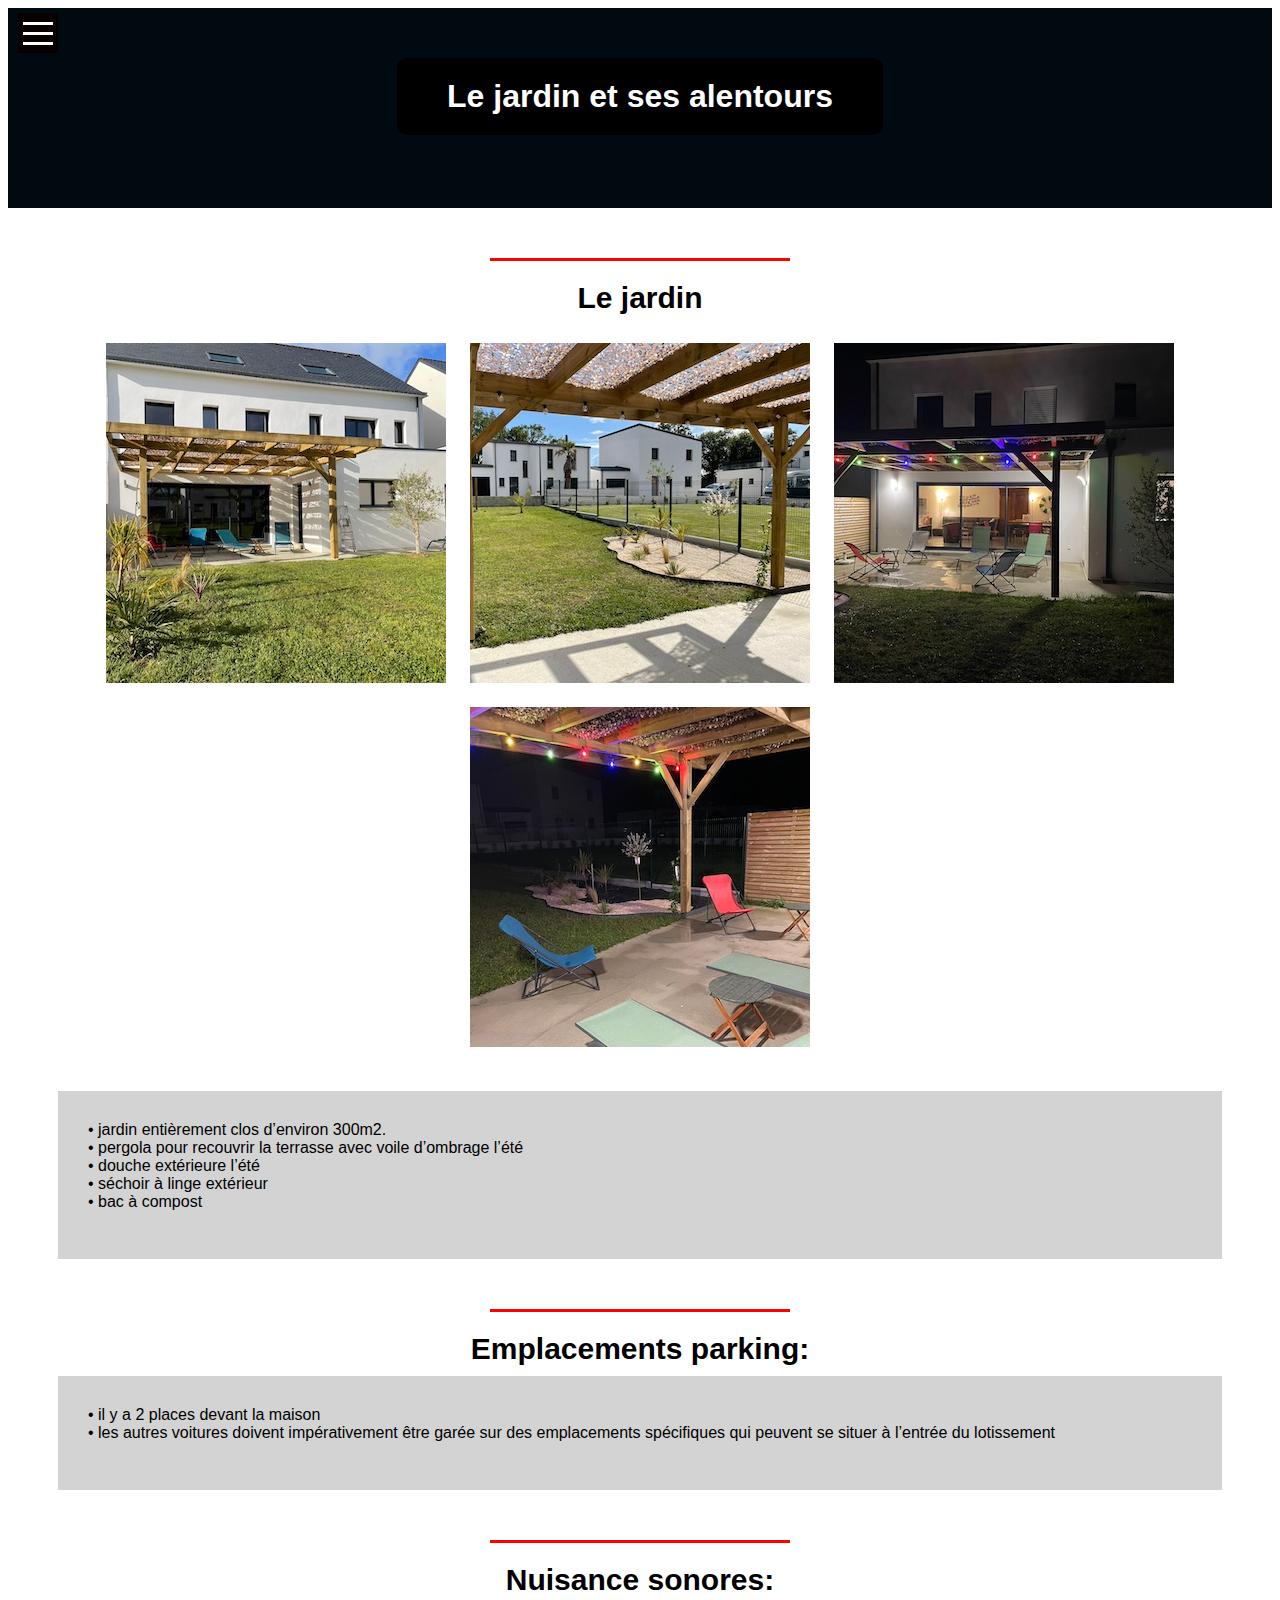
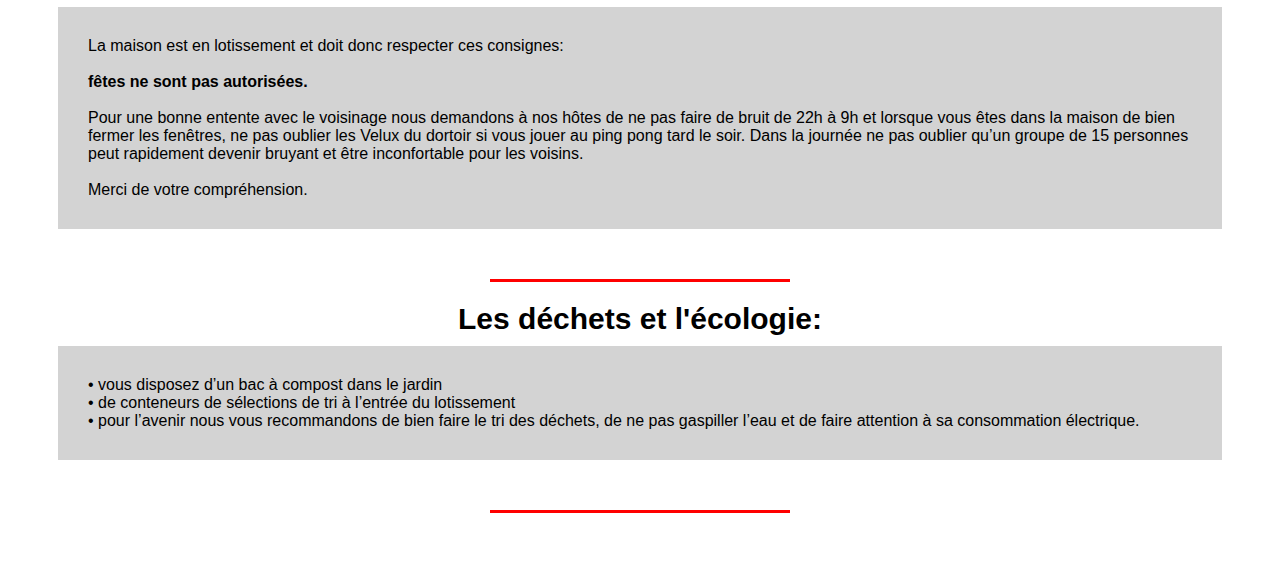
<file: son_exterieur.html>
<!DOCTYPE html>

<html lang="fr">
<head>
    <meta charset="UTF-8">
    <meta name="viewport" content="width=device-width, initial-scale=1.0">
    <title> L'exterieur</title>
    <link rel="stylesheet" href="style.css"/>
    
</head> 
<body>
                <!--        titre encadre noir    -->
    <div class="titre">

        <!-- Sommaire-->

        <div class="header">

            <div id="container2"></div> <!-- Conteneur où le carré sera ajouté -->

            <div class="carre" id="carre">
                <div class="ligne"></div>
                <div class="ligne"></div>
                <div class="ligne"></div>
            </div>

            <div class="text-container">

                <div class="retour-container">
                    <h1>
                        <a href="mon_annonce.html" class="retour" title="Cliquez pour retourner à la page d'accueil">Le jardin et ses alentours</a>
                    </h1>
                </div>
            </div>
        </div>
    </div>
    
    <script src="phrase.js"></script>
    
        <!-- Fin Sommaire-->

    <div class="separateur"></div>

    <h3>Le jardin</h3><br>
    <div class="image-container">
        <img src="ext12.jpeg" alt="Exterieur 8">
        <img src="ext13.jpeg" alt="Exterieur 13">
        <img src="ext11.jpeg" alt="Exterieur 11">
        <img src="ext10.jpeg" alt="Exterieur 10">
    </div>

    <p>
        • jardin entièrement clos d’environ 300m2.<br>
        • pergola pour recouvrir la terrasse avec voile d’ombrage l’été<br>
        • douche extérieure l’été<br>
        • séchoir à linge extérieur<br>
        • bac à compost<br><br>
    </p>

    <div class="separateur"></div>

    <h3>Emplacements parking:</h3>
    <p>
    
    • il y a 2 places devant la maison<br>
    • les autres voitures doivent impérativement être garée sur des emplacements spécifiques qui peuvent se situer à l’entrée du lotissement<br><br>
    </p>

    <div class="separateur"></div>

    <h3>Nuisance sonores:</h3>

    <p>
        La maison est en lotissement et doit donc respecter ces consignes:<br><br>
        <strong> fêtes ne sont pas autorisées.</strong> <br><br>
        Pour une bonne entente avec le voisinage nous demandons à nos hôtes de ne pas faire de bruit de 22h à 9h et lorsque vous êtes dans la maison de bien fermer les fenêtres, ne pas oublier les Velux du dortoir si vous jouer au ping pong tard le soir. Dans la journée ne pas oublier qu’un groupe de 15 personnes peut rapidement devenir bruyant et être inconfortable pour les voisins.<br><br>
        Merci de votre compréhension.
    </p>

    <div class="separateur"></div>

    <h3>Les déchets et l'écologie:</h3>

    <p>
        • vous disposez d’un bac à compost dans le jardin<br>
        • de conteneurs de sélections de tri à l’entrée du lotissement<br>
        • pour l’avenir nous vous recommandons de bien faire le tri des déchets, de ne pas gaspiller l’eau et de faire attention à sa consommation électrique.<br>
    </p>

    

    <div class="separateur"></div><br><br><br>

</body>
</file>
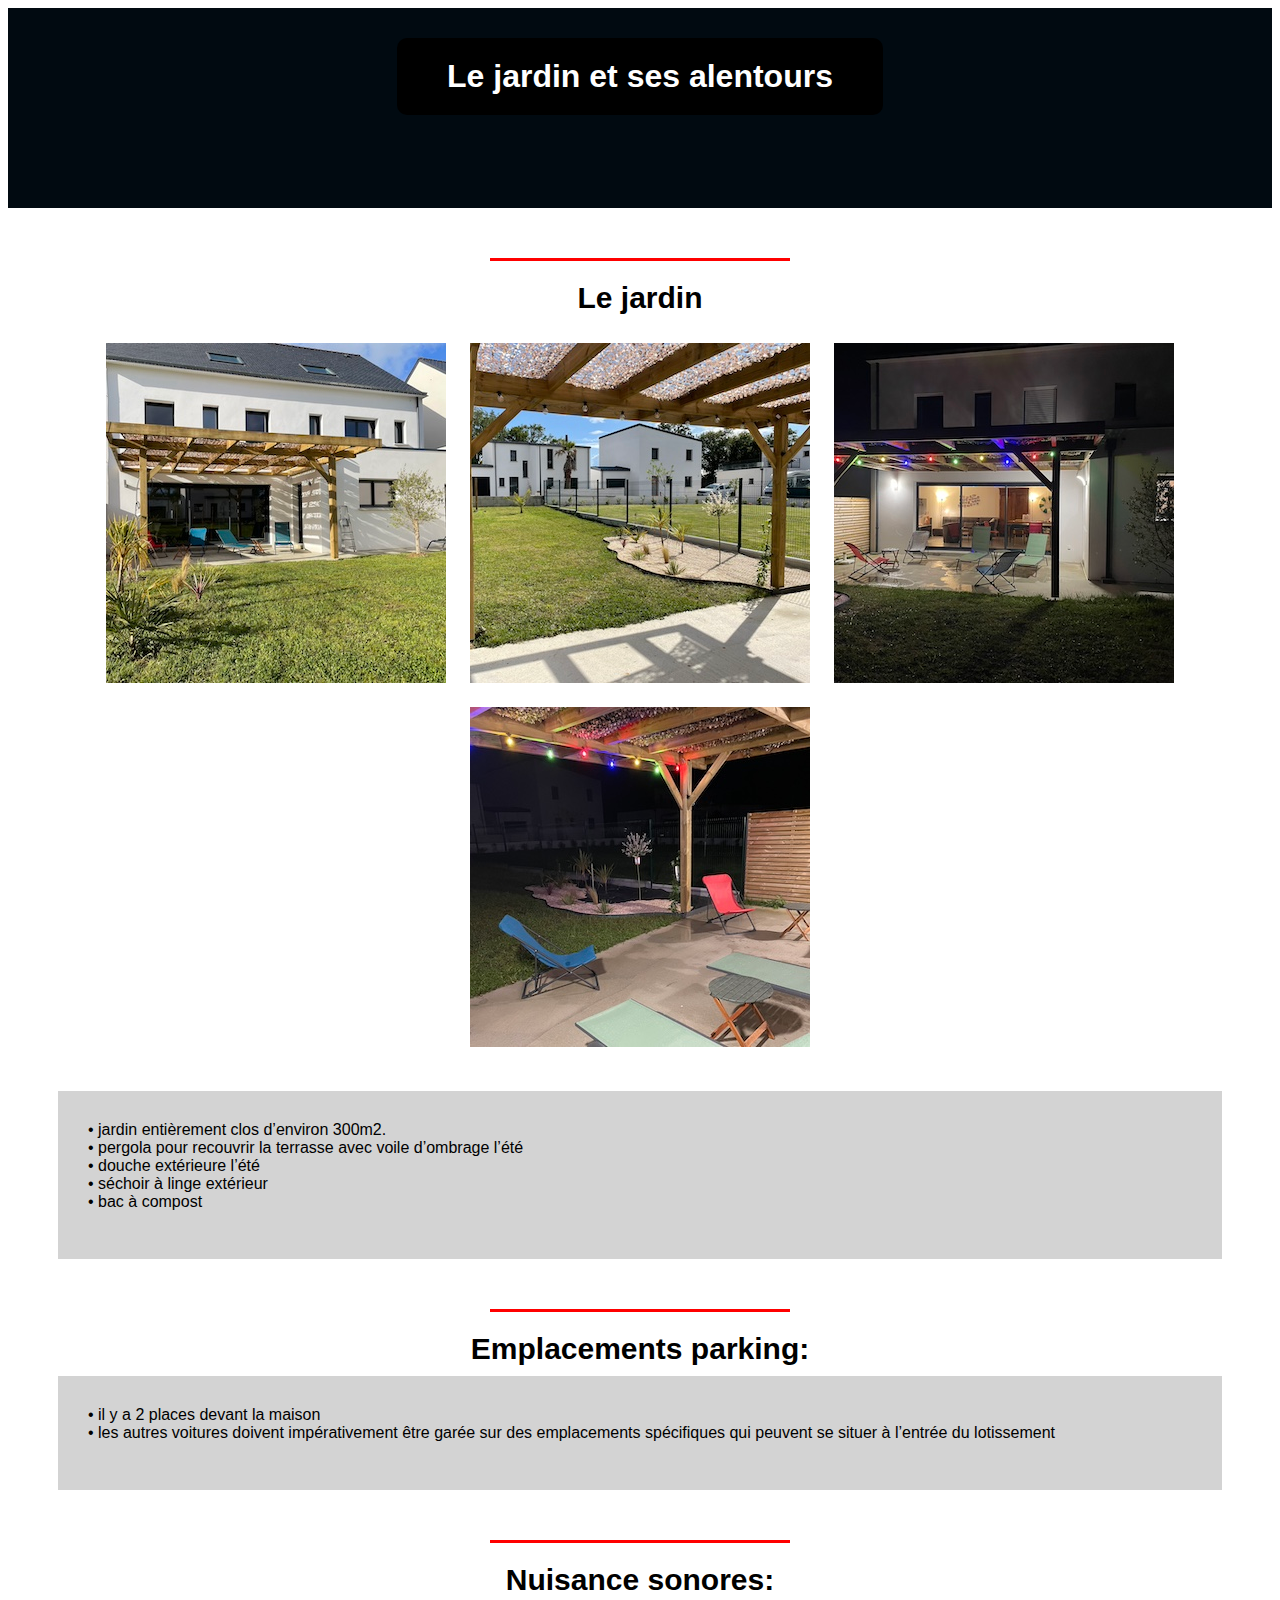
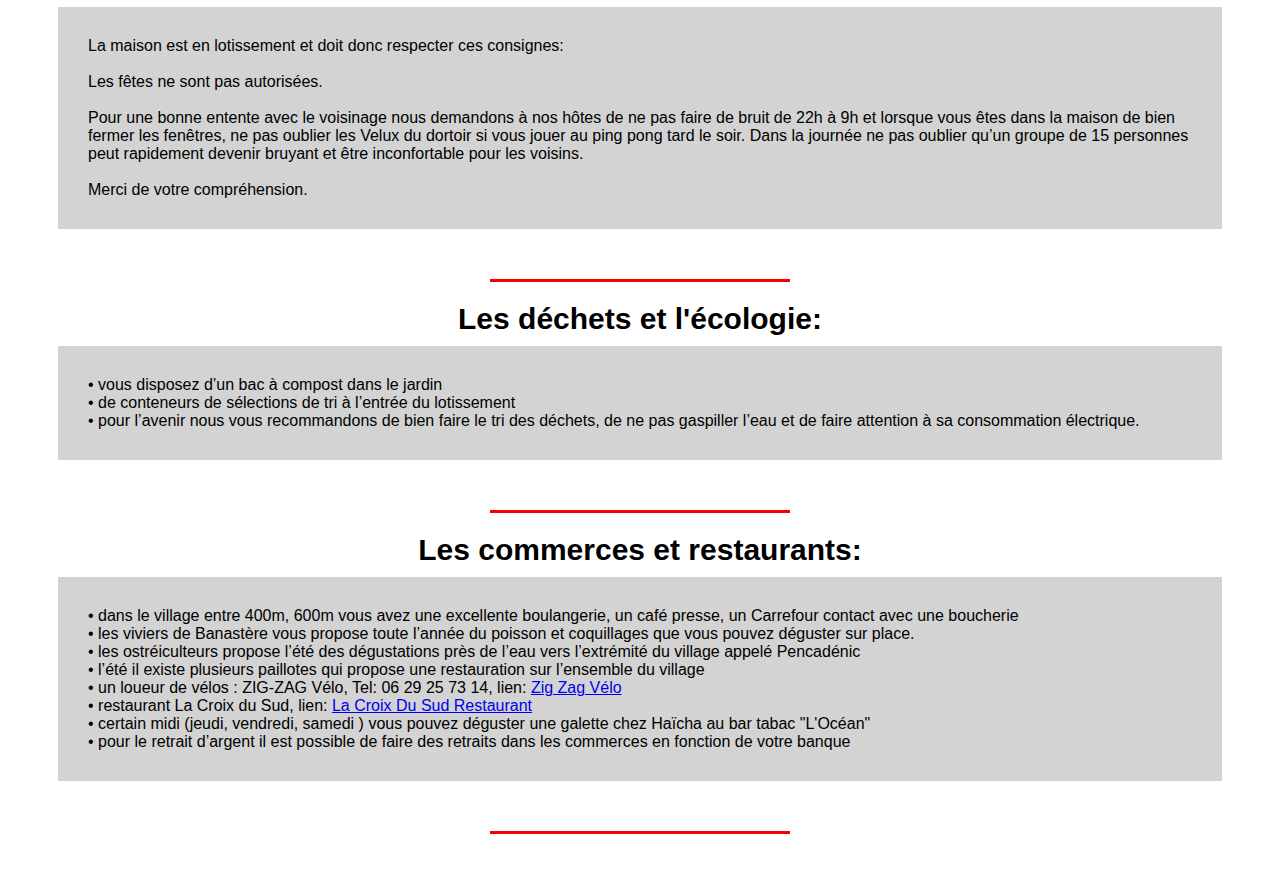
<file: son_exterieur2.html>
<!DOCTYPE html>

<html lang="fr">
<head>
    <meta charset="UTF-8">
    <meta name="viewport" content="width=device-width, initial-scale=1.0">
    <title> L'exterieur</title>
    <link rel="stylesheet" href="style.css"/>
    
</head> 
<body>
    <div class="titre">
        <div class="retour-container">
            <h1>
                <a href="mon_annonce.html" class="retour" title="Cliquez pour retourner à la page d'accueil">Le jardin et ses alentours</a>
            </h1>
        </div>
    </div>

    <div class="separateur"></div>

    <h3>Le jardin</h3><br>
    <div class="image-container">
        <img src="ext12.jpeg" alt="Exterieur 8">
        <img src="ext13.jpeg" alt="Exterieur 13">
        <img src="ext11.jpeg" alt="Exterieur 11">
        <img src="ext10.jpeg" alt="Exterieur 10">
    </div>

    <p>
        • jardin entièrement clos d’environ 300m2.<br>
        • pergola pour recouvrir la terrasse avec voile d’ombrage l’été<br>
        • douche extérieure l’été<br>
        • séchoir à linge extérieur<br>
        • bac à compost<br><br>
    </p>

    <div class="separateur"></div>

    <h3>Emplacements parking:</h3>
    <p>
    
    • il y a 2 places devant la maison<br>
    • les autres voitures doivent impérativement être garée sur des emplacements spécifiques qui peuvent se situer à l’entrée du lotissement<br><br>
    </p>

    <div class="separateur"></div>

    <h3>Nuisance sonores:</h3>

    <p>
        La maison est en lotissement et doit donc respecter ces consignes:<br><br>
        Les fêtes ne sont pas autorisées. <br><br>
        Pour une bonne entente avec le voisinage nous demandons à nos hôtes de ne pas faire de bruit de 22h à 9h et lorsque vous êtes dans la maison de bien fermer les fenêtres, ne pas oublier les Velux du dortoir si vous jouer au ping pong tard le soir. Dans la journée ne pas oublier qu’un groupe de 15 personnes peut rapidement devenir bruyant et être inconfortable pour les voisins.<br><br>
        Merci de votre compréhension.
    </p>

    <div class="separateur"></div>

    <h3>Les déchets et l'écologie:</h3>

    <p>
        • vous disposez d’un bac à compost dans le jardin<br>
        • de conteneurs de sélections de tri à l’entrée du lotissement<br>
        • pour l’avenir nous vous recommandons de bien faire le tri des déchets, de ne pas gaspiller l’eau et de faire attention à sa consommation électrique.<br>
    </p>

    <div class="separateur"></div>

    <h3>Les commerces et restaurants:</h3>

    <p>

        • dans le village entre 400m, 600m vous avez une excellente boulangerie, un café presse, un Carrefour contact avec une boucherie<br>
        • les viviers de Banastère vous propose toute l’année du poisson et coquillages que vous pouvez déguster sur place.<br>
        • les ostréiculteurs propose l’été des dégustations près de l’eau vers l’extrémité du village appelé Pencadénic<br>
        • l’été il existe plusieurs paillotes qui propose une restauration sur l’ensemble du village<br>
        • un loueur de vélos : ZIG-ZAG Vélo, Tel: 06 29 25 73 14, lien:    
        <a href=" https://zigzagvelo.wordpress.com/ " target="_blank" rel="noopener noreferrer">
              Zig Zag Vélo
        </a><br>
        • restaurant  La Croix du Sud, lien: 
        <a href="https://www.hotel-croixdusud.com/restaurant-hotel-restaurant-vannes" target="_blank" rel="noopener noreferrer">
            La Croix Du Sud Restaurant
      </a><br>
        • certain midi (jeudi, vendredi, samedi ) vous pouvez déguster une galette chez Haïcha au bar tabac "L'Océan"<br>
        • pour le retrait d’argent il est possible de faire des retraits dans les commerces en fonction de votre banque<br>

    </p>

    <div class="separateur"></div><br><br><br>

</body>
</file>
<file: style.css>
* {
    box-sizing: border-box;
}

:root {
    --color1: #D89584;
    --color2: #F4F4F4;
    --color3: #34bcd4;
}

body {
    background-color: white;
    font-family: Arial;
    margin-bottom: 0px;    
}

/* contact */   


iframe {
    width: 100%;
    border: none;
    height: 350px;
    background-color: grey;
}
div.frame {
    margin: 30px 50px;
    border: 2px solid var(--color3);
    box-shadow: 0px 0px 8px 8px rgba(0, 0, 0, 0.1);
    padding: 20px 30px;
    background-color: white;
}
div.frame img{
    width: 130px;
}

/* sommaire */  

.header {
    display: flex; /* Affiche les éléments en ligne par défaut */
    padding: 20px; /* Un peu de padding autour */
    justify-content: center; /* Aligner les éléments à gauche */
    align-items: center; /* Aligner les éléments au début de l'axe vertical */
    position: relative; /* Nécessaire pour permettre à l'élément .carre de se positionner absolument */
}


/* Conteneur du texte pour empiler les phrases verticalement */
.text-container {
    display: flex; /* Active Flexbox */
    flex-direction: column; /* Empiler les éléments verticalement */
    justify-content: center; /* Aligner les éléments au centre sur l'axe vertical */
    
}

/* Style du carré en haut à gauche */
.carre {
    position: absolute;
    top: 0;
    left: 5px;
    margin-left: 5px;
    margin-top: 5px;
    width: 40px;
    height: 40px;
    cursor: pointer;
    flex-direction: column;
    display: flex;
    justify-content: space-around; /* Espace entre les bandes */
    padding: 5px; /* Espace intérieur pour les bandes */
    background-color:rgb(8, 0, 0);
    transition: background-color 0.3s ease, transform 0.3s ease;
}
/* Style des bandes blanches */
.carre .ligne {
    width: 100%; /* Prend toute la largeur du carré */
    height: 3px; /* Hauteur de chaque bande */
    background-color: white; /* Fond blanc */
    transition: transform 0.3s ease; /* Transition pour l'animation */
}

.phrase-container2 {
    
    display: flex;
    flex-direction: column;
    width: 120px;

    visibility: hidden; /* Caché par défaut, ne prend pas de place dans le flux de la mise en page */
    position: absolute; /* Gardé en position absolue pour éviter de modifier la mise en page */
    top: 45px; /* Positionné juste en dessous du carré */
    left: 5px; /* Aligner à gauche sous le carré */
    background-color: rgb(218, 223, 221);
    box-sizing: border-box; /* Inclure le padding dans la largeur et hauteur */
    opacity: 0; /* Transparence au départ */
    transition: opacity 0.3s ease, visibility 0s linear 0.3s; /* Transition douce pour la visibilité et l'opacité */
}

/* Lorsque la phrase devient visible */
.phrase-container2.visible {
    visibility: visible; /* Le rendre visible */
    opacity: 1; /* Rendre visible avec une opacité de 1 */    
}

/* Style pour le titre dans l'encadré noir */
.titre {
    text-align: left;
    color: aliceblue;
    background-color: rgb(1, 10, 17);
    padding: 10px;
    justify-content: center; /* Centre le contenu horizontalement */
    align-items: center; /* Centre le contenu verticalement */
}




/* Style de la phrase */
.phrase {
    font-size: 13px; /* Taille de la phrase */
    color: rgb(5, 0, 0);
    text-decoration: none; /* Enlève le soulignement par défaut des liens */
    text-align: left;
}
.phrase:hover {
    color: rgb(30, 206, 106); /* Change la couleur en rouge lorsqu'on survole le lien */
}


/* fin sommaire */  






div.titre { 
    text-align: center;
    color: aliceblue;
    background-color: rgb(1, 10, 17);
    background-position: center;
    padding: 0px 0px;
    height: 200px;

}

img.info {
    display: block;
    height: auto;
    margin: auto;
    margin-top: 30px;
    width: 90%;
}

div.info {
    text-align: center;
    margin-block-end: 20px;
}

h1 {
    margin-top: 30px;
    color: white; /* Texte blanc pour être lisible sur fond noir */
}
h2  {
    text-align: center;
    margin-top: 10px;
    margin-bottom: 10px;
}

h3 {
    text-align: center;
    margin-top: 20px;
    margin-bottom: 0px;
    font-size: 30px;

}

.sous_titre {
    color: black;
    font-weight: bold;
    font-size: 30px;
    margin-top: 20px;
    margin-left: 50px;
    text-align: center;
}

.retour{
    display: inline-block; /* Permet au padding et au border-radius de bien s'appliquer */
    background-color: black; /* Couleur bleue pour le bouton */ 
    color: white;
    text-decoration: none;
    transition: background-color 3s;
    padding: 20px 50px;
    border-radius: 10px;
}

.retour-container{
    justify-content: center;      /* Centre le texte à l'intérieur */   
    position: relative; /* Permet de positionner le tooltip par rapport au bouton */
    display: inline-block;
}



.retour:hover {
    background-color: #aeaba5; /* Changement de couleur au survol */
    
}


.button-container{
    display: flex;         /* Ajuste la largeur du bouton au contenu */
    justify-content: center;      /* Centre le texte à l'intérieur */   
    margin-top: 0px;
    margin-bottom: 10px;
}

.button {
    display: inline-flex;
    justify-content: center; 
    align-items: center;   
    padding: 10px 10px;
    background-color: black; /* Couleur bleue pour le bouton */ 
    color: white;
    text-decoration: none;
    border-radius: 5px;
    font-size: 10px;
    text-align: center;
    transition: background-color 0.3s;

}
.button:hover {
    background-color: #0056b3; /* Changement de couleur au survol */
    
}

div.photos {
    display: flex;
    align-items: center;
    justify-content: center;

}

.image-container {
    max-width: 100%; /* Occupe 100% de la largeur disponible */
    text-align: center; /* Centre les images à l'intérieur du conteneur */
    flex-wrap: wrap;
    margin-bottom: 30px;
}

.image-container img {
    
    height: auto; /* La hauteur s'ajuste automatiquement pour conserver les proportions originales de l'image */
    margin: 10px; /* Marge entre les images */
    box-sizing: border-box; /* Inclure les marges dans la largeur totale de l'image */
    }




p {
    margin-left: 50px;
    margin-right: 50px;
    margin-top: 10px;
    margin-bottom: 10px;
    background-color: lightgrey;
    padding: 30px 30px 30px 30px;
}

div.separateur {
    background-color: red ;
    height: 3px;
    width: 300px;
    left: 50%;
    position: relative;
    margin-left: -150px;
    margin-top: 50px;
}

.contact:hover{
    color: white;
}

* {
    overflow: auto;
}



@media only screen and (max-width: 767px) {

.image-responsive {
    max-width: 100%;
    height: auto;
}
p {
    margin-left: auto;
    margin-right: auto;
}
iframe {
    border: none;
    height: 250px;
    
}
div.frame {
    margin: 20px 0px;
    box-shadow: none;
    border: none;
    
}
div.frame img{
    width: 70px;
}
}
</file>
